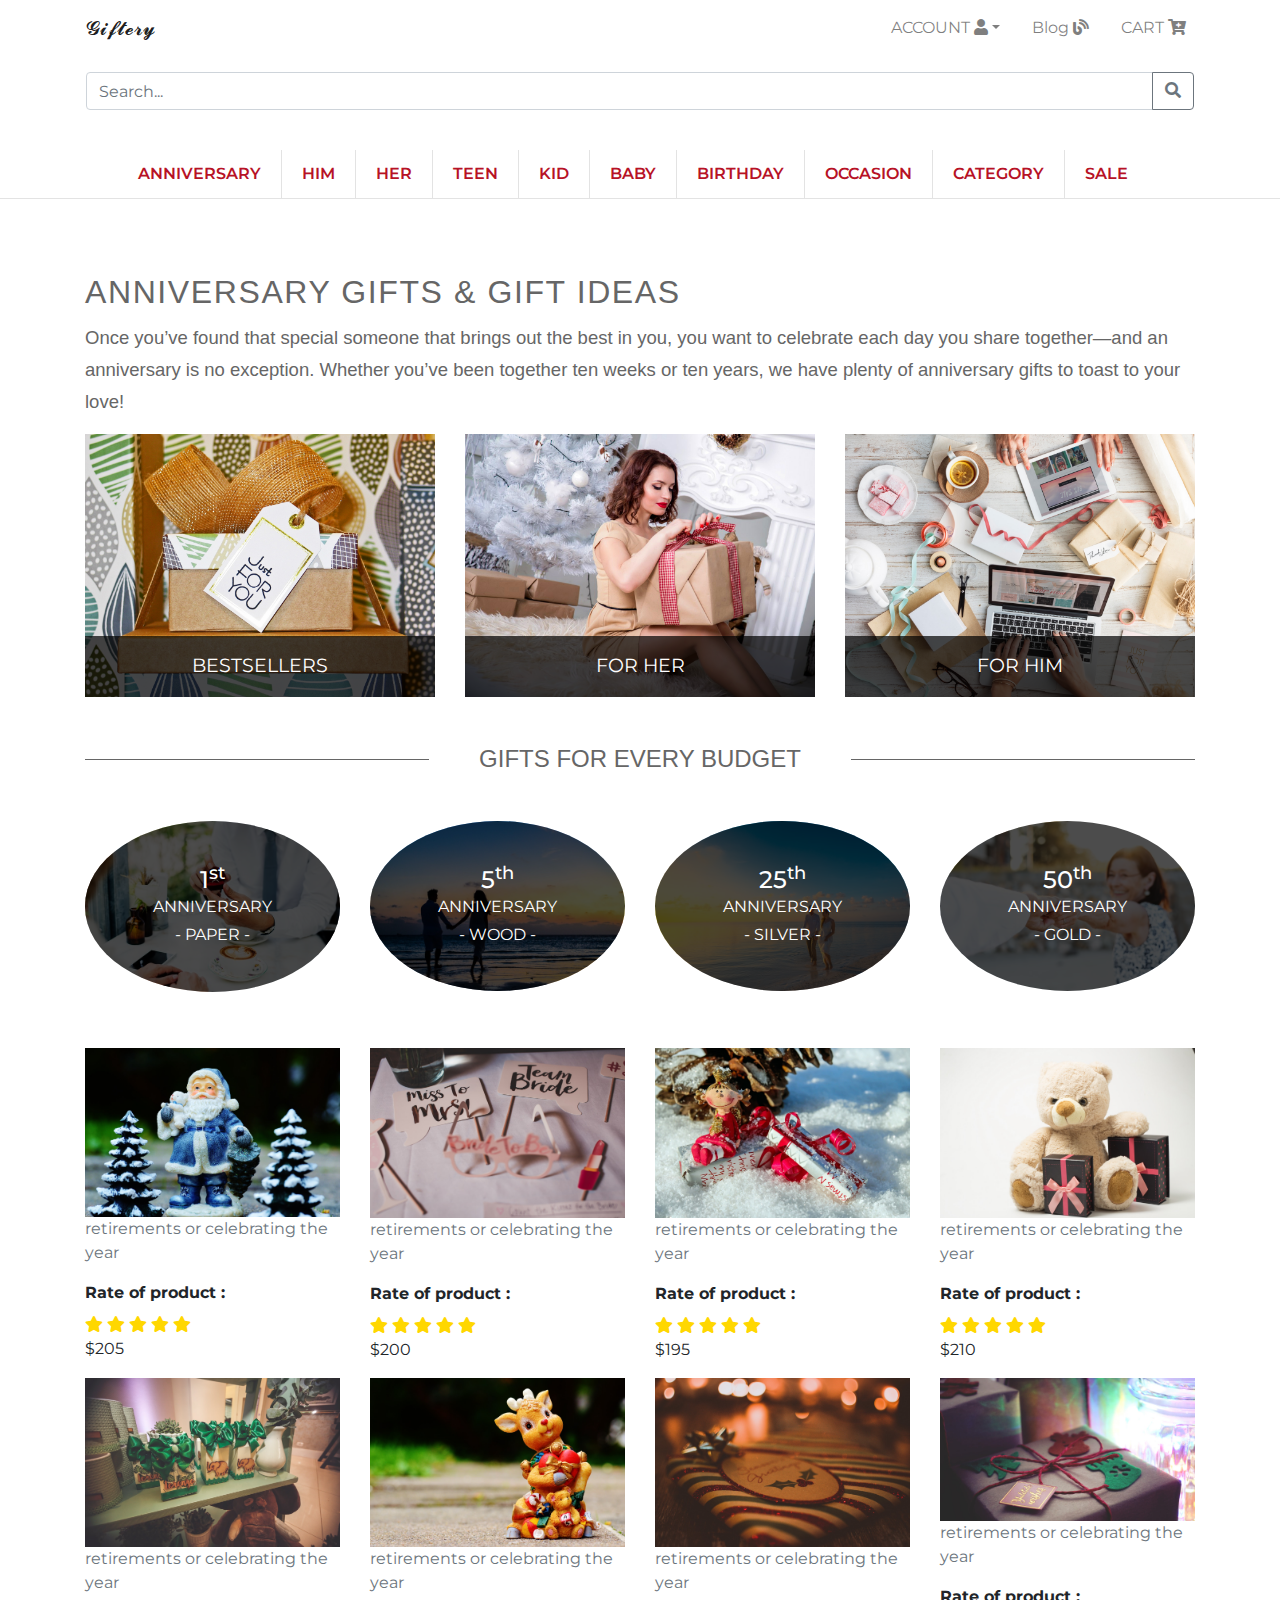
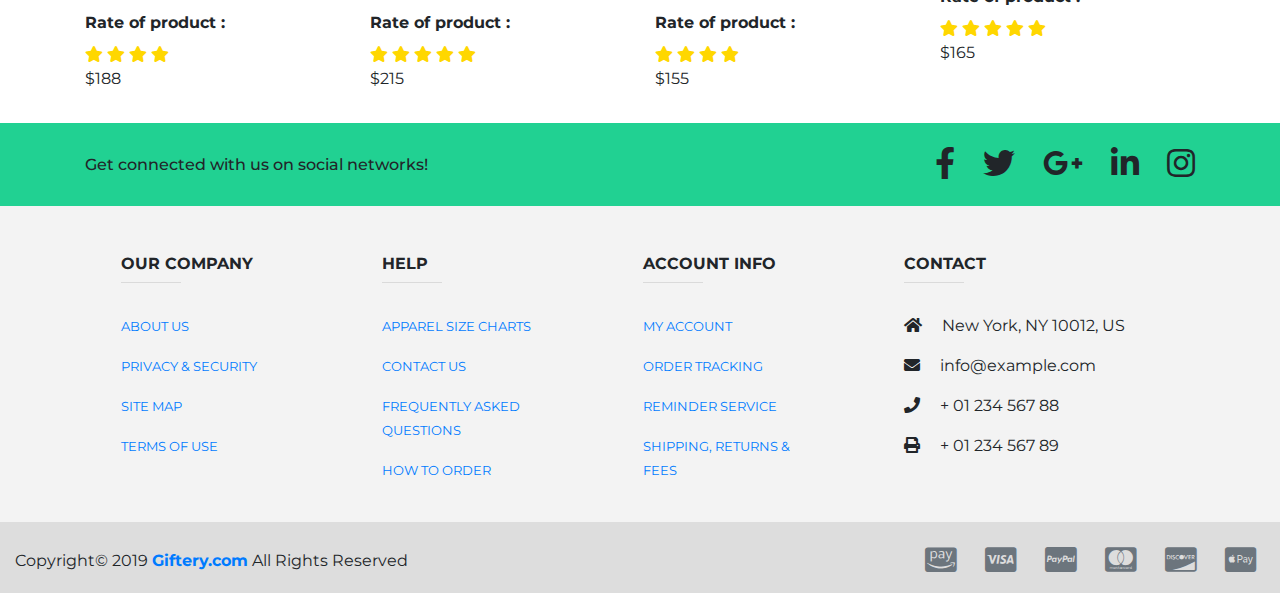
<file: elhamy_branch/index.html>
<!DOCTYPE html>
<html>

<head>
    <title>ANNIVERSARY GIFTS & GIFT IDEAS</title>
    <meta charset="utf-8">
    <link href="https://fonts.googleapis.com/css?family=Arvo&display=swap" rel="stylesheet">
    <link href="https://fonts.googleapis.com/css?family=Kaushan+Script|Montserrat&display=swap" rel="stylesheet">
    <link href="https://fonts.googleapis.com/css?family=Roboto+Slab&display=swap" rel="stylesheet">
    <link rel="stylesheet" href="css/bootstrap.min.css">
    <link rel="stylesheet" href="css/all.min.css">
    <link rel="stylesheet" href="css/style.css">


</head>

<body>


    <!-- Start navbar -->
    <nav class="navbar container navbar-expand-lg navbar-light mb-2">
        <a class="navbar-brand " href="#">𝓖𝓲𝓯𝓽𝓮𝓻𝔂</a>

        <button class="navbar-toggler" type="button" data-toggle="collapse" data-target="#navbarSupportedContent-4" aria-controls="navbarSupportedContent-4" aria-expanded="false" aria-label="Toggle navigation">
            <span class="navbar-toggler-icon"></span>
        </button>

        <div class="collapse navbar-collapse" id="navbarSupportedContent-4">
            <ul class="navbar-nav ml-auto">


                <li class="nav-item dropdown ml-3">
                    <a class="nav-link dropdown-toggle" id="navbarDropdownMenuLink-4" data-toggle="dropdown" aria-haspopup="true" aria-expanded="false">
                        ACCOUNT <i class="fas fa-user"></i></a>
                    <div class="dropdown-menu dropdown-menu-right dropdown-info" aria-labelledby="navbarDropdownMenuLink-4">
                        <a class="dropdown-item" href="#">Sign In</a>
                        <a class="dropdown-item" href="#">Create Account</a>
                        <a class="dropdown-item" href="#">Track Orders</a>
                        <a class="dropdown-item" href="#">Manage Account</a>
                    </div>
                </li>


                <li class="nav-item ml-3">
                    <a class="nav-link" href="#">
                        Blog <i class="fas fa-blog"></i></a>
                </li>

                <li class="nav-item ml-3">
                    <a class="nav-link" href="#">
                        CART <i class="fa-spin fas fa-cart-plus"></i></a>
                </li>

            </ul>
        </div>
    </nav>

    <!-- Search Box -->
    <section id="searchBox" class="navbar container navbar-dark default-color mb-3 ">
        <div class="input-group mb-3">
            <input type="search" class="form-control" placeholder="Search..." aria-label="Search" aria-describedby="button-addon2">
            <div class="input-group-append">
                <button class="btn btn-outline-secondary" type="button" id="button-addon2"><i class="fas fa-search"></i></button>
            </div>
        </div>

    </section>
    <!-- End navbar -->

    <!-- Start header -->
    <ul id="menue" class="categories  container-fluid justify-content-center nav nav-pills flex-column flex-sm-row ">
        <li class="nav-item">
            <a class="flex-sm-fill text-sm-center nav-link" href="#">ANNIVERSARY</a>
        </li>
        <li class="nav-item">
            <a class="flex-sm-fill text-sm-center nav-link" href="#">HIM</a>

        </li>
        <li class="nav-item">
            <a class="flex-sm-fill text-sm-center nav-link" href="#">HER</a>

        </li>
        <li class="nav-item">
            <a class="flex-sm-fill text-sm-center nav-link" href="#">TEEN</a>

        </li>
        <li class="nav-item">
            <a class="flex-sm-fill text-sm-center nav-link" href="#">KID</a>

        </li>
        <li class="nav-item">
            <a class="flex-sm-fill text-sm-center nav-link" href="#">BABY</a>

        </li>
        <li class="nav-item">
            <a class="flex-sm-fill text-sm-center nav-link" href="#">BIRTHDAY</a>

        </li>
        <li class="nav-item">
            <a class="flex-sm-fill text-sm-center nav-link" href="#">OCCASION</a>

        </li>
        <li class="nav-item">
            <a class="flex-sm-fill text-sm-center nav-link" href="#">CATEGORY</a>

        </li>
        <li class="nav-item" id="last-li">
            <a class="flex-sm-fill text-sm-center nav-link" href="#">SALE</a>

        </li>
    </ul>
    <!-- End Header -->

    <!-- START ANNIVERSARY GIFTS-->
    <section id="anniversary" class="py-4">
        <div class="container">
            <h3>ANNIVERSARY GIFTS & GIFT IDEAS</h3>
            <p>Once you’ve found that special someone that brings out the best in you, you want to celebrate each day you share together—and an anniversary is no exception. Whether you’ve been together ten weeks or ten years, we have plenty of anniversary gifts to toast to your love!</p>

            <div class="row">
                <div class="col-sm-4 mb-3">
                    <div class="anniversary-item">
                        <a href="#"><img src="images/birthday-bow-card-264771.jpg" class="img-fluid">
                            <div class="anniversary-title d-flex align-items-center justify-content-center py-3"><span>BESTSELLERS</span></div>
                        </a>
                    </div>
                </div>

                <div class="col-sm-4 mb-3">
                    <div class="anniversary-item">
                        <a href="#"><img src="images/box-brunette-christmas-present-2754746.jpg" class="img-fluid">
                            <div class="anniversary-title d-flex align-items-center justify-content-center py-3"><span>FOR HER</span></div>
                        </a>
                    </div>
                </div>

                <div class="col-sm-4 mb-3">
                    <div class="anniversary-item">
                        <a href="#"><img src="images/celebrate-celebration-communication-296878.jpg" class="img-fluid">
                            <div class="anniversary-title d-flex align-items-center justify-content-center py-3"><span>FOR HIM</span></div>
                        </a>
                    </div>
                </div>
            </div>

        </div>
    </section>
    <!-- END ANNIVERSARY GIFTS-->

    <!-- START GIFTS FOR EVERY BUDGET-->
    <section id="budget" class="pt-2 pb-5 text-center">
        <div class="container">
            <h4 class=" budget-header mb-5">GIFTS FOR EVERY BUDGET</h4>
            <div class="row">

                <div class="col-md-3 col-sm-6 mb-2">
                    <div class="anniversary-order ">
                        <a href="#">
                            <img src="images/anniversary-boyfriend-celebration-1266016.jpg" class="img-fluid rounded-circle">
                            <div class="anniversary-paper-overlay d-flex justify-content-center align-items-center">
                                <div>
                                    <h4 class="mb-0">1<sup>st</sup></h4>
                                    <p class="mb-1">ANNIVERSARY</p>
                                    <span>- PAPER -</span>
                                </div>
                            </div>
                        </a>
                    </div>
                </div>

                <div class="col-md-3 col-sm-6 mb-2">
                    <div class="anniversary-order">
                        <a href="#">
                            <img src="images/affair-anniversary-asad-1024960.jpg" class="img-fluid rounded-circle">
                            <div class="anniversary-paper-overlay d-flex justify-content-center align-items-center">
                                <div>
                                    <h4 class="mb-0">5<sup>th</sup></h4>
                                    <p class="mb-1">ANNIVERSARY</p>
                                    <span>- WOOD -</span>
                                </div>
                            </div>
                        </a>

                    </div>
                </div>

                <div class="col-md-3 col-sm-6 mb-2">
                    <div class="anniversary-order">
                        <a href="#">
                            <img src="images/affair-anniversary-beach-1024989.jpg" class="img-fluid rounded-circle">
                            <div class="anniversary-paper-overlay d-flex justify-content-center align-items-center">
                                <div>
                                    <h4 class="mb-0">25<sup>th</sup></h4>
                                    <p class="mb-1">ANNIVERSARY</p>
                                    <span>- SILVER -</span>
                                </div>
                            </div>
                        </a>
                    </div>
                </div>

                <div class="col-md-3 col-sm-6 mb-2">
                    <div class="anniversary-order">
                        <a href="#">
                            <img src="images/adult-anniversary-care-1449049.jpg" class="img-fluid rounded-circle">
                            <div class="anniversary-paper-overlay d-flex justify-content-center align-items-center">
                                <div>
                                    <h4 class="mb-0">50<sup>th</sup></h4>
                                    <p class="mb-1">ANNIVERSARY</p>
                                    <span>- GOLD -</span>
                                </div>
                            </div>
                        </a>
                    </div>
                </div>

            </div>
        </div>

    </section>
    <!-- END GIFTS FOR EVERY BUDGET-->


    <!-- START GIFTS PRODUCTS-->
    <section class="pb-3">
        <div class="container">
            <div class="row">
                <div class="col-sm-3 mb-3">
                    <div>
                        <img src="images/products/advent-celebrate-christmas-33347.jpg" class="img-fluid">
                        <p class="text-muted">retirements or celebrating the year</p>
                        <label class="font-weight-bold ">Rate of product :</label>
                        <br>
                        <i class="fa fa-star"></i>
                        <i class="fa fa-star"></i>
                        <i class="fa fa-star"></i>
                        <i class="fa fa-star"></i>
                        <i class="fa fa-star"></i>
                        <br>
                        <span class="productPrice">$205</span>
                    </div>

                </div>

                <div class="col-sm-3 mb-3">
                    <div>
                        <img src="images/products/alphabet-blur-bridal-shower-2449445.jpg" class="img-fluid">
                        <p class="text-muted">retirements or celebrating the year</p>
                        <label class="font-weight-bold ">Rate of product :</label>
                        <br>
                        <i class="fa fa-star"></i>
                        <i class="fa fa-star"></i>
                        <i class="fa fa-star"></i>
                        <i class="fa fa-star"></i>
                        <i class="fa fa-star"></i>
                        <br>
                        <span class="productPrice">$200</span>
                    </div>

                </div>

                <div class="col-sm-3 mb-3">
                    <div>
                        <img src="images/products/angel-celebration-christmas-264746.jpg" class="img-fluid">
                        <p class="text-muted">retirements or celebrating the year</p>
                        <label class="font-weight-bold ">Rate of product :</label>
                        <br>
                        <i class="fa fa-star"></i>
                        <i class="fa fa-star"></i>
                        <i class="fa fa-star"></i>
                        <i class="fa fa-star"></i>
                        <i class="fa fa-star"></i>
                        <br>
                        <span class="productPrice">$195</span>
                    </div>

                </div>

                <div class="col-sm-3 mb-3">
                    <div>
                        <img src="images/products/art-artistic-balance-264917.jpg" class="img-fluid">
                        <p class="text-muted">retirements or celebrating the year</p>
                        <label class="font-weight-bold ">Rate of product :</label>
                        <br>
                        <i class="fa fa-star"></i>
                        <i class="fa fa-star"></i>
                        <i class="fa fa-star"></i>
                        <i class="fa fa-star"></i>
                        <i class="fa fa-star"></i>
                        <br>
                        <span class="productPrice">$210</span>
                    </div>

                </div>

                <div class="col-sm-3 mb-3">
                    <div>
                        <img src="images/products/gifts-giveaways-shelf-2337855.jpg" class="img-fluid">
                        <p class="text-muted">retirements or celebrating the year</p>
                        <label class="font-weight-bold ">Rate of product :</label>
                        <br>
                        <i class="fa fa-star"></i>
                        <i class="fa fa-star"></i>
                        <i class="fa fa-star"></i>
                        <i class="fa fa-star"></i>
                        <br>
                        <span class="productPrice">$188</span>
                    </div>

                </div>

                <div class="col-sm-3 mb-3">
                    <div>
                        <img src="images/products/celebrate-christmas-christmas-decoration-33125.jpg" class="img-fluid">
                        <p class="text-muted">retirements or celebrating the year</p>
                        <label class="font-weight-bold ">Rate of product :</label>
                        <br>
                        <i class="fa fa-star"></i>
                        <i class="fa fa-star"></i>
                        <i class="fa fa-star"></i>
                        <i class="fa fa-star"></i>
                        <i class="fa fa-star"></i>
                        <br>
                        <span class="productPrice">$215</span>
                    </div>

                </div>

                <div class="col-sm-3 mb-3">
                    <div>
                        <img src="images/products/blurred-background-card-christmas-gift-1666513.jpg" class="img-fluid">
                        <p class="text-muted">retirements or celebrating the year</p>
                        <label class="font-weight-bold ">Rate of product :</label>
                        <br>
                        <i class="fa fa-star"></i>
                        <i class="fa fa-star"></i>
                        <i class="fa fa-star"></i>
                        <i class="fa fa-star"></i>
                        <br>
                        <span class="productPrice">$155</span>
                    </div>

                </div>

                <div class="col-sm-3 mb-3">
                    <div>
                        <img src="images/products/blur-bow-boxes-1661959.jpg" class="img-fluid">
                        <p class="text-muted">retirements or celebrating the year</p>
                        <label class="font-weight-bold ">Rate of product :</label>
                        <br>
                        <i class="fa fa-star"></i>
                        <i class="fa fa-star"></i>
                        <i class="fa fa-star"></i>
                        <i class="fa fa-star"></i>
                        <i class="fa fa-star"></i>
                        <br>
                        <span class="productPrice">$165</span>
                    </div>

                </div>


            </div>
        </div>
    </section>
    <!-- END GIFTS PRODUCTS-->


    <!-- Start Footer -->
    <footer class="page-footer font-small blue-grey lighten-5">
        <div style="background-color: #21d192;">

            <div class="container">
                <div class="row py-4 d-flex align-items-center">

                    <div class="col-md-6 col-lg-5 text-center text-md-left mb-4 mb-md-0">
                        <h6 class="mb-0">Get connected with us on social networks!</h6>
                    </div>



                    <div class="col-md-6 col-lg-7 text-center text-md-right icons">
                        <!-- Facebook -->
                        <a class="fb-ic link-icon">
                            <i class="fab fa-facebook-f white-text mr-4 fa-2x"> </i>
                        </a>
                        <!-- Twitter -->
                        <a class="tw-ic link-icon">
                            <i class="fab fa-twitter white-text mr-4 fa-2x"> </i>
                        </a>
                        <!-- Google +-->
                        <a class="gplus-ic link-icon">
                            <i class="fab fa-google-plus-g white-text mr-4 fa-2x"> </i>
                        </a>
                        <!--Linkedin -->
                        <a class="li-ic link-icon">
                            <i class="fab fa-linkedin-in white-text mr-4 fa-2x"> </i>
                        </a>
                        <!--Instagram-->
                        <a class="ins-ic link-icon">
                            <i class="fab fa-instagram white-text fa-2x"> </i>
                        </a>
                    </div>

                </div>
            </div>
        </div>



        <div class="container text-center text-md-left mt-5">
            <div class="row mt-3 dark-grey-text">

                <div class="col-md-2 col-lg-2 col-xl-2 mx-auto mb-4 links-size">

                    <!-- Links -->
                    <h6 class="text-uppercase font-weight-bold">OUR COMPANY</h6>
                    <hr class="teal accent-3 mb-4 mt-0 d-inline-block mx-auto" style="width: 60px;">
                    <p>
                        <a class="dark-grey-text" href="#!">ABOUT US</a>
                    </p>
                    <p>
                        <a class="dark-grey-text" href="#!">PRIVACY & SECURITY</a>
                    </p>
                    <p>
                        <a class="dark-grey-text" href="#!">SITE MAP</a>
                    </p>
                    <p>
                        <a class="dark-grey-text" href="#!">TERMS OF USE</a>
                    </p>

                </div>




                <div class="col-md-2 col-lg-2 col-xl-2 mx-auto mb-4 links-size">

                    <!-- Links -->
                    <h6 class="text-uppercase font-weight-bold">HELP</h6>
                    <hr class="teal accent-3 mb-4 mt-0 d-inline-block mx-auto" style="width: 60px;">
                    <p>
                        <a class="dark-grey-text" href="#!">APPAREL SIZE CHARTS</a>
                    </p>
                    <p>
                        <a class="dark-grey-text" href="#!">CONTACT US</a>
                    </p>
                    <p>
                        <a class="dark-grey-text" href="#!">FREQUENTLY ASKED QUESTIONS</a>
                    </p>
                    <p>
                        <a class="dark-grey-text" href="#!">HOW TO ORDER</a>
                    </p>

                </div>



                <div class="col-md-3 col-lg-2 col-xl-2 mx-auto mb-4 links-size">

                    <!-- Links -->
                    <h6 class="text-uppercase font-weight-bold">ACCOUNT INFO</h6>
                    <hr class="teal accent-3 mb-4 mt-0 d-inline-block mx-auto" style="width: 60px;">
                    <p>
                        <a class="dark-grey-text" href="#!">MY ACCOUNT</a>
                    </p>
                    <p>
                        <a class="dark-grey-text" href="#!">ORDER TRACKING</a>
                    </p>
                    <p>
                        <a class="dark-grey-text" href="#!">REMINDER SERVICE</a>
                    </p>
                    <p>
                        <a class="dark-grey-text" href="#!">SHIPPING, RETURNS & FEES</a>
                    </p>

                </div>



                <div class="col-md-4 col-lg-3 col-xl-3 mx-auto mb-md-0 mb-4 links-size">

                    <!-- Links -->
                    <h6 class="text-uppercase font-weight-bold">Contact</h6>
                    <hr class="teal accent-3 mb-4 mt-0 d-inline-block mx-auto" style="width: 60px;">
                    <p>
                        <i class="fas fa-home mr-3"></i> New York, NY 10012, US</p>
                    <p>
                        <i class="fas fa-envelope mr-3"></i> info@example.com</p>
                    <p>
                        <i class="fas fa-phone mr-3"></i> + 01 234 567 88</p>
                    <p>
                        <i class="fas fa-print mr-3"></i> + 01 234 567 89</p>

                </div>
            </div>
        </div>

        <!-- Start Copyright -->
        <div class="page-footer font-small mdb-color pt-4 co-wr">
            <div class="container-fluid text-center text-md-left">
                <div class="row d-flex align-items-center">


                    <div class="col-md-7 col-lg-8">

                        <!--Copyright-->
                        <p class="text-center text-md-left ">Copyright© 2019
                            <a href="https://Giftery.com">
                                <strong> Giftery.com</strong>
                            </a>All Rights Reserved
                        </p>

                    </div>



                    <div class="col-md-5 col-lg-4 ml-lg-0">

                        <!-- Social buttons -->
                        <div class="text-center text-md-right">
                            <ul class="list-unstyled list-inline">
                                <li class="list-inline-item">
                                    <a class="btn-floating btn-sm rgba-white-slight ">
                                        <i class="text-muted fa-2x fab fa-cc-amazon-pay"></i>
                                    </a>
                                </li>
                                <li class="list-inline-item">
                                    <a class="btn-floating btn-sm rgba-white-slight ">
                                        <i class="text-muted fa-2x fab fa-cc-visa"></i>
                                    </a>
                                </li>
                                <li class="list-inline-item">
                                    <a class="btn-floating btn-sm rgba-white-slight ">
                                        <i class="text-muted fa-2x fab fa-cc-paypal"></i>
                                    </a>
                                </li>
                                <li class="list-inline-item ">
                                    <a class="btn-floating btn-sm rgba-white-slight ">
                                        <i class="text-muted fa-2x fab fa-cc-mastercard"></i>
                                    </a>
                                </li>
                                <li class="list-inline-item ">
                                    <a class="btn-floating btn-sm rgba-white-slight ">
                                        <i class="text-muted fa-2x fab fa-cc-discover"></i>
                                    </a>
                                </li>
                                <li class="list-inline-item">
                                    <a class="btn-floating btn-sm rgba-white-slight ">
                                        <i class="text-muted fa-2x fab fa-cc-apple-pay"></i>
                                    </a>
                                </li>

                            </ul>
                        </div>

                    </div>

                </div>
            </div>
        </div>
        <!-- End Copyright -->



    </footer>
    <!-- End Footer -->









    <script src="js/jquery-3.4.1.min.js"></script>
    <script src="js/popper.min.js"></script>
    <script src="js/bootstrap.min.js"></script>
    <script src="js/Giftery.js"></script>
</body>

</html>
</file>
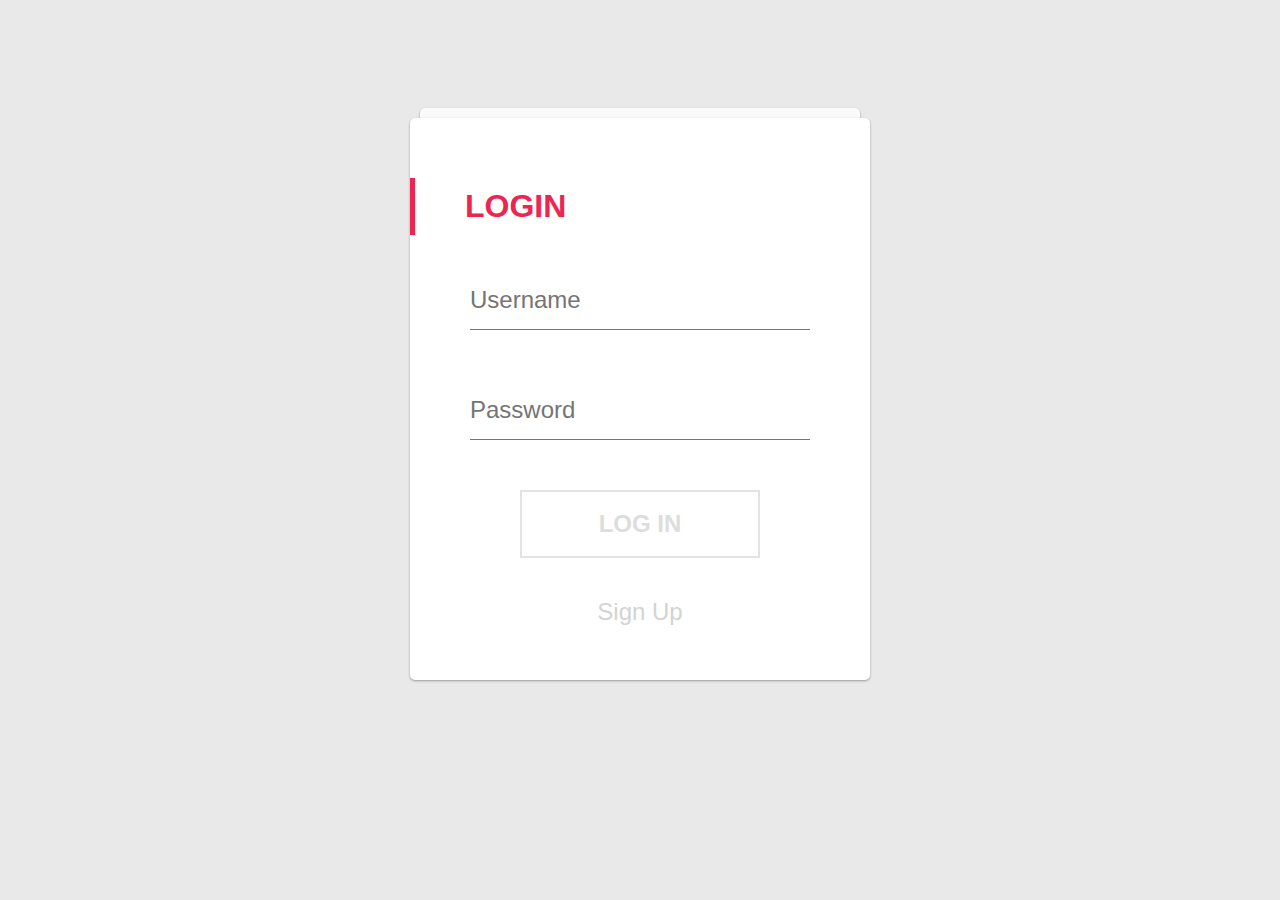
<file: signin.html>
<html>

<head>

   
    <link rel="stylesheet" href="css/signin.css">


</head>

<body>
    

<div class="pen-title">
  
</div>
    
<div class="container">
  <div class="card"></div>
  <div class="card">
    <h1 class="title">Login</h1>
    <form>
      <div class="input-container">
        <input type=text id="#{label}" required="required"/>
        <label >Username</label>
        <div class="bar"></div>
      </div>
      <div class="input-container">
        <input type=password id="#{label}" required="required"/>
        <label >Password</label>
        <div class="bar"></div>
      </div>
      <div class="button-container">
        <button><span>LOG IN</span></button>
      </div>
      <div class="footer"><a href="signup.html">Sign Up</a></div>
    </form>
  </div>
  
</div>



    
    
   
</body>

</html>
</file>
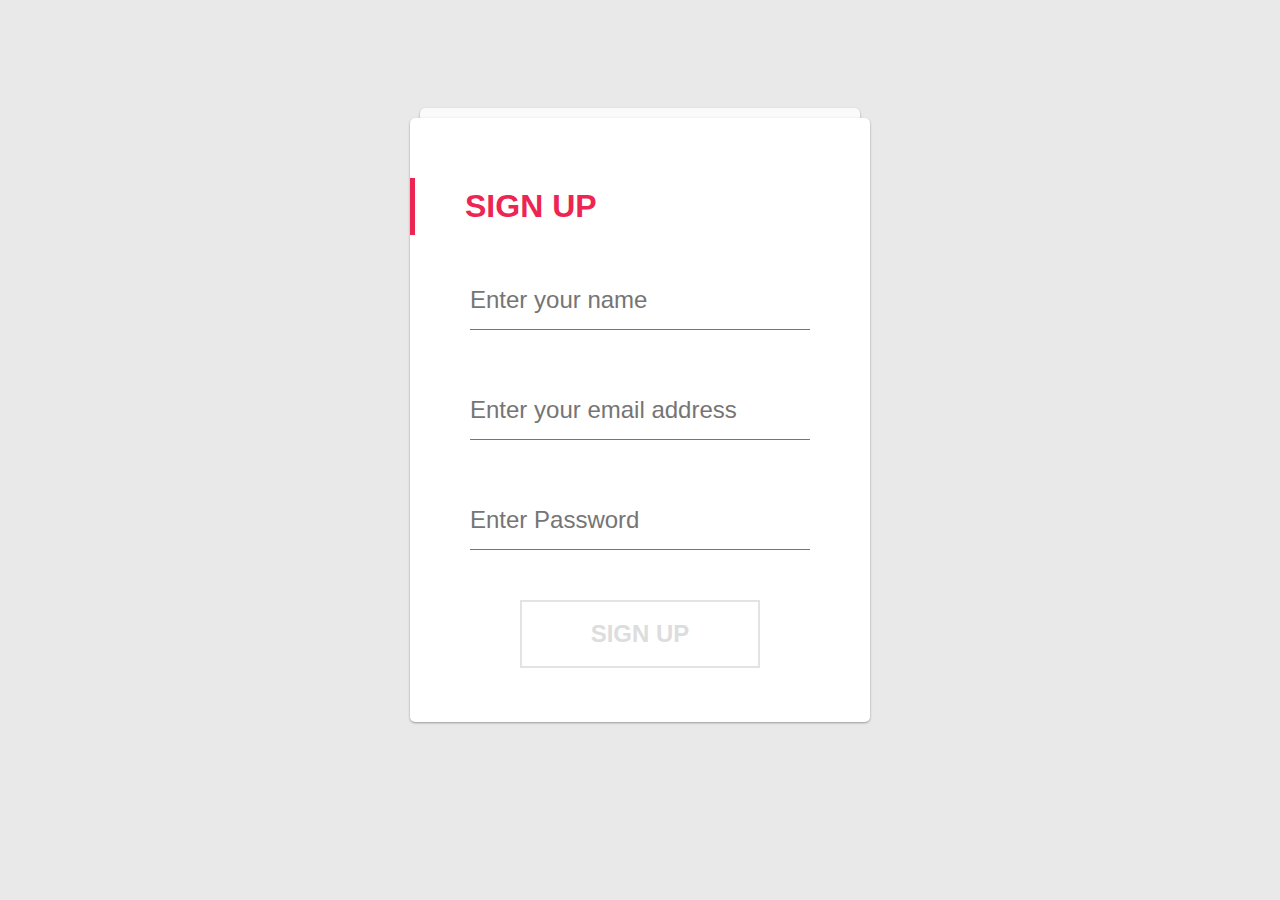
<file: signup.html>
<html>

<head>

   
    <link rel="stylesheet" href="css/signup.css">


</head>

<body>
    
<div class="pen-title">
  
</div>
    
<div class="container">
  <div class="card"></div>
  <div class="card">
    <h1 class="title">Sign Up </h1>
    <form>
      <div class="input-container">
        <input type=text id="#{label}" required="required"/>
        <label>Enter your name </label>
        <div class="bar"></div>
      </div>
      
      <div class="input-container">
        <input type=text id="#{label}" required="required"/>
        <label>Enter your email address </label>
        <div class="bar"></div>
      </div>
      
     
      <div class="input-container">
        <input type=password  id="#{label}" required="required"/>
        <label>Enter Password</label>
        <div class="bar"></div>
      </div>
      <div class="button-container">
        <button><span>SIGN UP</span></button>
      </div>
    </form>
  </div>
  
</div>


    
    
   
</body>

</html>
</file>
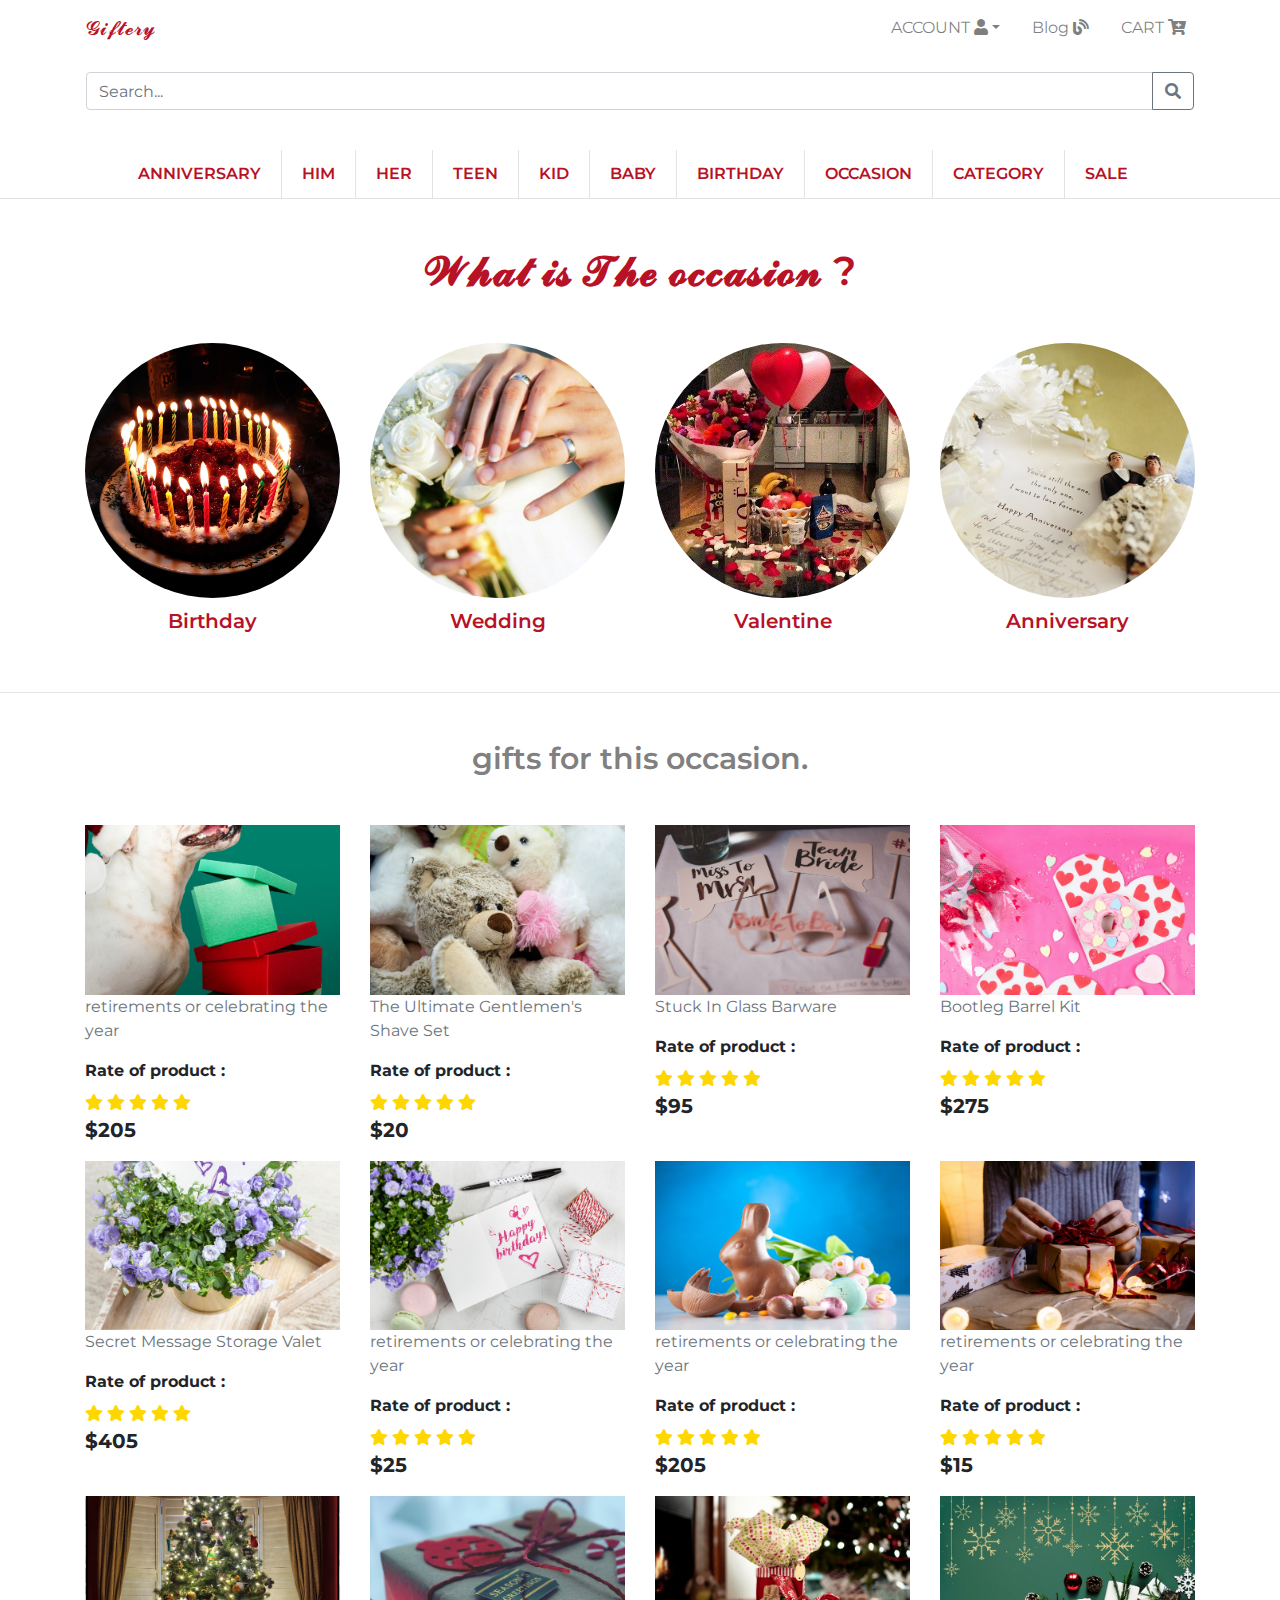
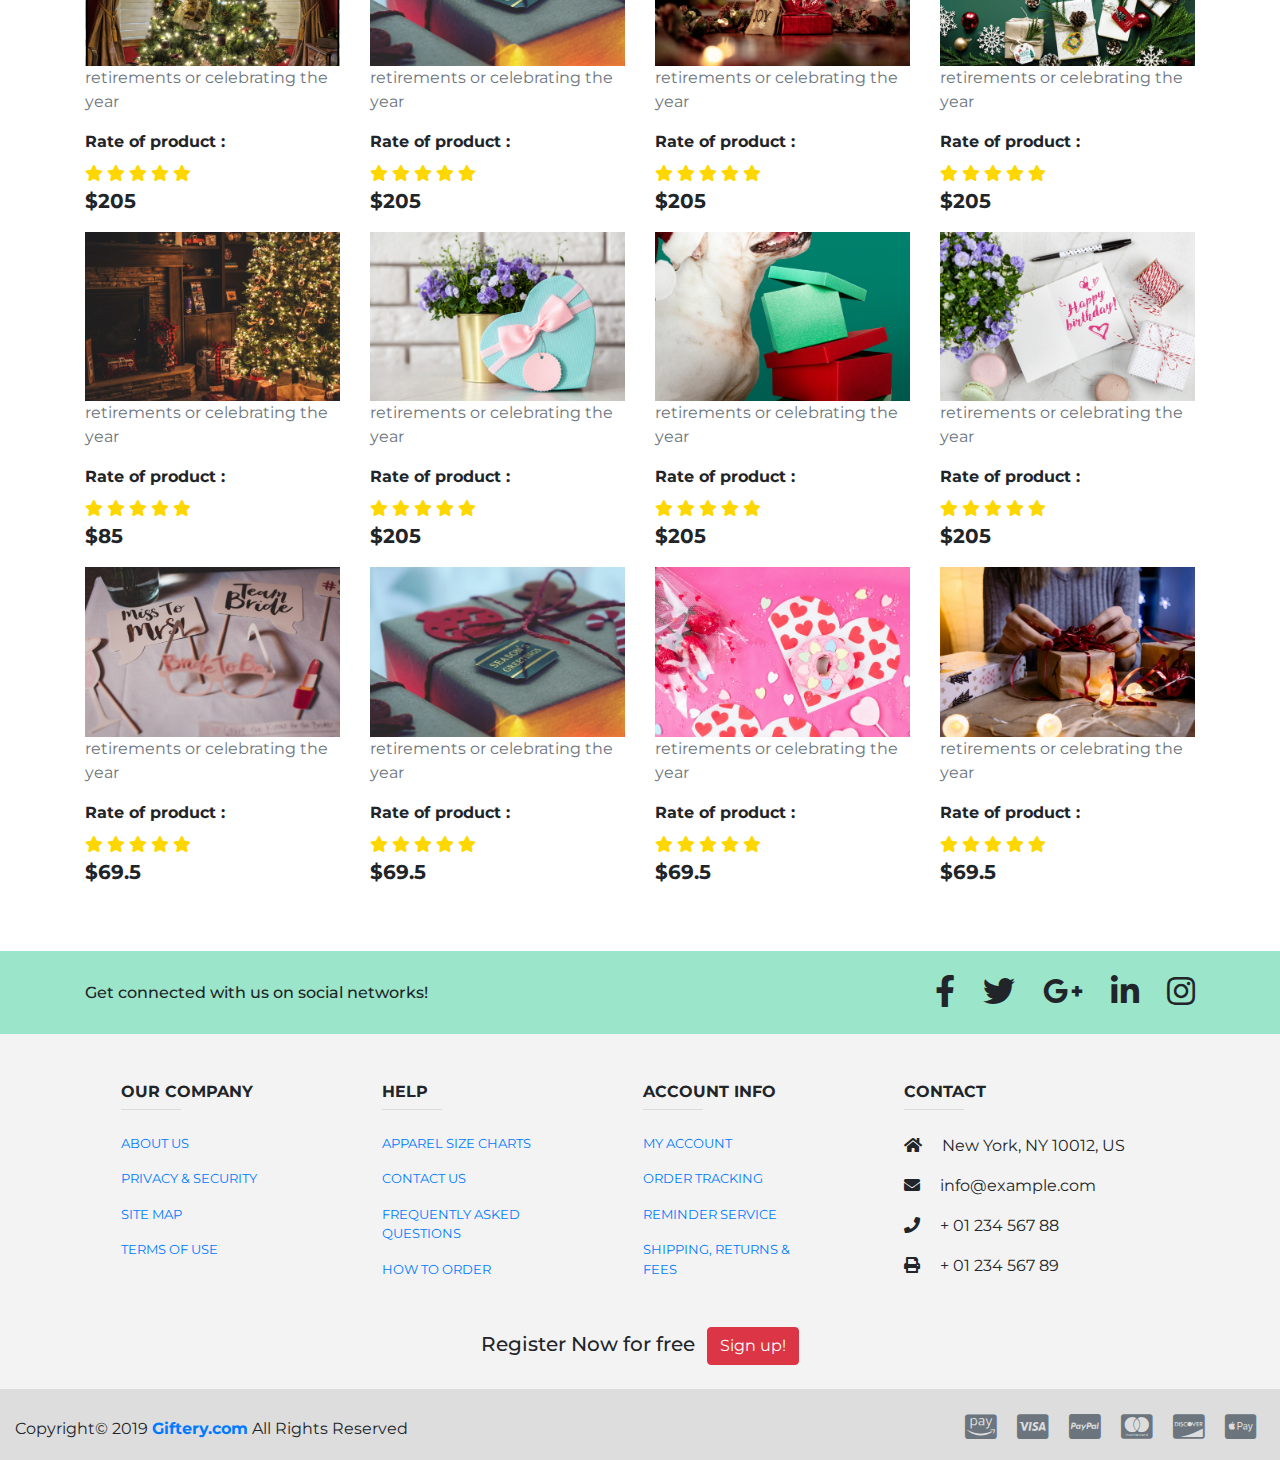
<file: Giftery/index2.html>
<html>
    <head>

        <title>Giftery\occasion</title>
        <link rel="stylesheet" href="css/bootstrap.min.css">
        <link rel="stylesheet" href="css/all.min.css">
        <link rel="stylesheet" href="css/index2.css">
        
        <link href="https://fonts.googleapis.com/css?family=Kaushan+Script|Montserrat&display=swap" rel="stylesheet">
        <link href="https://fonts.googleapis.com/css?family=Roboto+Slab&display=swap" rel="stylesheet">

    </head>
    
    <body>
        
        <!-- Start navbar -->
        
        <nav class="navbar container navbar-expand-lg navbar-light mb-2">
        <a class="navbar-brand " href="index.html">𝓖𝓲𝓯𝓽𝓮𝓻𝔂</a>
        
        <button class="navbar-toggler" type="button" data-toggle="collapse" data-target="#navbarSupportedContent-4"
          aria-controls="navbarSupportedContent-4" aria-expanded="false" aria-label="Toggle navigation">
          <span class="navbar-toggler-icon"></span>
        </button>
        
        <div class="collapse navbar-collapse" id="navbarSupportedContent-4">
          <ul class="navbar-nav ml-auto">
              

            <li class="nav-item dropdown ml-3">
                <a class="nav-link dropdown-toggle" id="navbarDropdownMenuLink-4" data-toggle="dropdown"
                aria-haspopup="true" aria-expanded="false">
                 ACCOUNT <i class="fas fa-user"></i></a>
              <div class="dropdown-menu dropdown-menu-right dropdown-info" aria-labelledby="navbarDropdownMenuLink-4">
                <a class="dropdown-item" href="#">Sign In</a>
                <a class="dropdown-item" href="#">Create Account</a>
                <a class="dropdown-item" href="#">Track Orders</a>
                <a class="dropdown-item" href="#">Manage Account</a>
              </div>
            </li>    


            <li class="nav-item ml-3">
              <a class="nav-link" href="#">
                Blog <i class="fas fa-blog"></i></a>
            </li>

            <li class="nav-item ml-3">
                <a class="nav-link" href="#">
                CART <i class="fa-spin fas fa-cart-plus"></i></a>
            </li>
      
          </ul> 
        </div>
        </nav>
    
        <!-- Search Box -->
        <section class="navbar container navbar-dark default-color mb-3 ">
            <div class="input-group mb-3">
                <input type="search" class="form-control" placeholder="Search..." aria-label="Search" aria-describedby="button-addon2">
                <div class="input-group-append">
                  <button class="btn btn-outline-secondary" type="button" id="button-addon2"><i class="fas fa-search"></i></button>
                </div>
            </div>

        </section>

        <!-- End navbar -->

        
        <!-- Start header -->
        
        <ul class="categories  container-fluid justify-content-center nav nav-pills flex-column flex-sm-row ">
                <li class="nav-item">
                  <a class="flex-sm-fill text-sm-center nav-link" href="index3.html">ANNIVERSARY</a>
                </li>
                <li class="nav-item">
                  <a class="flex-sm-fill text-sm-center nav-link" href="index3.html">HIM</a>

                </li>
                <li class="nav-item">
                  <a class="flex-sm-fill text-sm-center nav-link" href="index3.html">HER</a>

                 </li>
                <li class="nav-item">
                  <a class="flex-sm-fill text-sm-center nav-link" href="index3.html">TEEN</a>

                </li>
                <li class="nav-item">
                  <a class="flex-sm-fill text-sm-center nav-link" href="index3.html">KID</a>

                </li>
                <li class="nav-item">
                  <a class="flex-sm-fill text-sm-center nav-link" href="index3.html">BABY</a>

                </li>
                <li class="nav-item">
                  <a class="flex-sm-fill text-sm-center nav-link" href="index3.html">BIRTHDAY</a>

                </li>
                <li class="nav-item">
                  <a class="flex-sm-fill text-sm-center nav-link" href="index3.html">OCCASION</a>

                </li>
                <li class="nav-item">
                  <a class="flex-sm-fill text-sm-center nav-link" href="index3.html">CATEGORY</a>

                </li>
                <li class="nav-item" id="last-li">
                  <a class="flex-sm-fill text-sm-center nav-link" href="index3.html">SALE</a>

                </li>       
        </ul>
      
        <!-- End Header -->

        
      <!-- Start The occasion -->
    
        <section>

            <div class="container ">
                    <div class=" mt-5 mb-5 text-center ">
                        <h3 class="occasion-pra">𝓦𝓱𝓪𝓽 𝓲𝓼 𝓣𝓱𝓮 𝓸𝓬𝓬𝓪𝓼𝓲𝓸𝓷 ?
                        </h3>  
                    </div>

                <div class="occasion row">

                      <div class="col-md-3 col-sm-6">
                        <div id="Birthday">
                            <img class="img-fluid" src="image/IMG_78591.jpg" />
                            <p class="occasion-txt text-center pt-2 ">Birthday</p>
                        </div>
                      </div>

                        <div class="col-md-3 col-sm-6">
                          <div id="Wedding">
                              <img class="img-fluid" src="image/wedding.jpg" />
                              <p class="occasion-txt text-center pt-2 ">Wedding</p>
                          </div>
                        </div>

                        <div class="col-md-3 col-sm-6">
                            <div id="Valentine">
                                <img class="img-fluid" src="image/Ideas-de-cenas-romanticas-para-este-14-de-febrero-4.jpg" />
                                <p class="occasion-txt text-center pt-2 ">Valentine</p>
                            </div>
                        </div>

                        <div class="col-md-3 col-sm-6">
                          <div id="Anniversary">
                            <img class="img-fluid" src="image/Anniversary-wishes-600x600-1.jpg" />
                            <p class="occasion-txt text-center pt-2 ">Anniversary</p>
                          </div>
                        </div>
                    </div>
                </div>

        </section>
        
      <!-- End The occasion -->
         

      <br>
      <hr>

      
    <!-- Start product section -->

    <div class=" mt-5 mb-5 text-center ">
        <h3 class="occasion-gifts">gifts for this occasion.
        </h3>  
    </div>


    <section>
        <div class="container occasion-pro">
            <div class="row">

                <div class="col-lg-3 col-md-4 col-sm-6  mb-3 birthday-items">
                    <div> 
                        <a href="index4.html"><img src="products/adorable-animal-bow-1663409.jpg" class=" imgBord img-fluid"></a>
                        <p class="text-muted">retirements or celebrating the year</p>
                        <label class="font-weight-bold ">Rate of product :</label>
                        <br>
                        <i class="fa fa-star"></i>
                        <i class="fa fa-star"></i>
                        <i class="fa fa-star"></i>
                        <i class="fa fa-star"></i>
                        <i class="fa fa-star"></i>
                        <br>
                        <span class="productPrice">$205</span>
                    </div>
                </div>
                
                <div class="col-lg-3 col-md-4 col-sm-6  mb-3 birthday-items">
                    <div> 
                        <a href="index4.html"><img src="products/adorable-bears-child-357309.jpg" class="imgBord img-fluid"></a>
                        <p class="text-muted">The Ultimate Gentlemen's Shave Set</p>
                        <label class="font-weight-bold ">Rate of product :</label>
                        <br>
                        <i class="fa fa-star"></i>
                        <i class="fa fa-star"></i>
                        <i class="fa fa-star"></i>
                        <i class="fa fa-star"></i>
                        <i class="fa fa-star"></i>
                        <br>
                        <span class="productPrice">$20</span>
                    </div>
                </div>

                <div class="col-lg-3 col-md-4 col-sm-6  mb-3 Wedding-items">
                    <div> 
                        <a href="index4.html"><img src="products/alphabet-blur-bridal-shower-2449445.jpg" class="imgBord img-fluid"></a>
                        <p class="text-muted">Stuck In Glass Barware</p>
                        <label class="font-weight-bold ">Rate of product :</label>
                        <br>
                        <i class="fa fa-star"></i>
                        <i class="fa fa-star"></i>
                        <i class="fa fa-star"></i>
                        <i class="fa fa-star"></i>
                        <i class="fa fa-star"></i>
                        <br>
                        <span class="productPrice">$95</span>
                    </div>
                </div>

                <div class="col-lg-3 col-md-4 col-sm-6  mb-3 Anniversary-items">
                    <div> 
                        <a href="index4.html"><img src="products/anniversary-beautiful-birthday-2063004.jpg" class="imgBord img-fluid"></a>
                        <p class="text-muted">Bootleg Barrel Kit</p>
                        <label class="font-weight-bold ">Rate of product :</label>
                        <br>
                        <i class="fa fa-star"></i>
                        <i class="fa fa-star"></i>
                        <i class="fa fa-star"></i>
                        <i class="fa fa-star"></i>
                        <i class="fa fa-star"></i>
                        <br>
                        <span class="productPrice">$275</span>
                    </div>
                </div>

                <div class="col-lg-3 col-md-4 col-sm-6  mb-3 Valentine-items">
                    <div> 
                        <a href="index4.html"><img src="products/background-best-blossom-2072191.jpg" class="imgBord img-fluid"></a>
                        <p class="text-muted">Secret Message Storage Valet</p>
                        <label class="font-weight-bold ">Rate of product :</label>
                        <br>
                        <i class="fa fa-star"></i>
                        <i class="fa fa-star"></i>
                        <i class="fa fa-star"></i>
                        <i class="fa fa-star"></i>
                        <i class="fa fa-star"></i>
                        <br>
                        <span class="productPrice">$405</span>
                    </div>
                </div>

                <div class="col-lg-3 col-md-4 col-sm-6  mb-3 Anniversary-items">
                    <div> 
                        <a href="index4.html"><img src="products/background-birthday-blossom-2072181.jpg" class="imgBord img-fluid"></a>
                        <p class="text-muted">retirements or celebrating the year</p>
                        <label class="font-weight-bold ">Rate of product :</label>
                        <br>
                        <i class="fa fa-star"></i>
                        <i class="fa fa-star"></i>
                        <i class="fa fa-star"></i>
                        <i class="fa fa-star"></i>
                        <i class="fa fa-star"></i>
                        <br>
                        <span class="productPrice">$25</span>
                    </div>
                </div>

                <div class="col-lg-3 col-md-4 col-sm-6  mb-3 Wedding-items">
                    <div> 
                        <a href="index4.html"><img src="products/blue-background-bright-brown-2072158.jpg" class="imgBord img-fluid"></a>
                        <p class="text-muted">retirements or celebrating the year</p>
                        <label class="font-weight-bold ">Rate of product :</label>
                        <br>
                        <i class="fa fa-star"></i>
                        <i class="fa fa-star"></i>
                        <i class="fa fa-star"></i>
                        <i class="fa fa-star"></i>
                        <i class="fa fa-star"></i>
                        <br>
                        <span class="productPrice">$205</span>
                    </div>
                </div>

                <div class="col-lg-3 col-md-4 col-sm-6  mb-3 Wedding-items">
                    <div> 
                        <a href="index4.html"><img src="products/bow-celebration-christmas-1687045.jpg" class="imgBord img-fluid"></a>
                        <p class="text-muted">retirements or celebrating the year</p>
                        <label class="font-weight-bold ">Rate of product :</label>
                        <br>
                        <i class="fa fa-star"></i>
                        <i class="fa fa-star"></i>
                        <i class="fa fa-star"></i>
                        <i class="fa fa-star"></i>
                        <i class="fa fa-star"></i>
                        <br>
                        <span class="productPrice">$15</span>
                    </div>
                </div>

                <div class="col-lg-3 col-md-4 col-sm-6  mb-3 Valentine-items">
                    <div> 
                        <a href="index4.html"><img src="products/celebrate-celebration-christmas-264988.jpg" class="imgBord img-fluid"></a>
                        <p class="text-muted">retirements or celebrating the year</p>
                        <label class="font-weight-bold ">Rate of product :</label>
                        <br>
                        <i class="fa fa-star"></i>
                        <i class="fa fa-star"></i>
                        <i class="fa fa-star"></i>
                        <i class="fa fa-star"></i>
                        <i class="fa fa-star"></i>
                        <br>
                        <span class="productPrice">$205</span>
                    </div>
                </div>

                <div class="col-lg-3 col-md-4 col-sm-6  mb-3 Anniversary-items">
                    <div> 
                        <a href="index4.html"><img src="products/celebration-christmas-christmas-gift-1661951.jpg" class="imgBord img-fluid"></a>
                        <p class="text-muted">retirements or celebrating the year</p>
                        <label class="font-weight-bold ">Rate of product :</label>
                        <br>
                        <i class="fa fa-star"></i>
                        <i class="fa fa-star"></i>
                        <i class="fa fa-star"></i>
                        <i class="fa fa-star"></i>
                        <i class="fa fa-star"></i>
                        <br>
                        <span class="productPrice">$205</span>
                    </div>
                </div>

                <div class="col-lg-3 col-md-4 col-sm-6  mb-3 Wedding-items">
                    <div> 
                        <a href="index4.html"><img src="products/christmas-christmas-gifts-gifts-1701531.jpg" class="imgBord img-fluid"></a>
                        <p class="text-muted">retirements or celebrating the year</p>
                        <label class="font-weight-bold ">Rate of product :</label>
                        <br>
                        <i class="fa fa-star"></i>
                        <i class="fa fa-star"></i>
                        <i class="fa fa-star"></i>
                        <i class="fa fa-star"></i>
                        <i class="fa fa-star"></i>
                        <br>
                        <span class="productPrice">$205</span>
                    </div>
                </div>

                <div class="col-lg-3 col-md-4 col-sm-6  mb-3 Anniversary-items">
                    <div> 
                        <a href="index4.html"><img src="products/ball-baubles-card-1667587.jpg" class="imgBord img-fluid"></a>
                        <p class="text-muted">retirements or celebrating the year</p>
                        <label class="font-weight-bold ">Rate of product :</label>
                        <br>
                        <i class="fa fa-star"></i>
                        <i class="fa fa-star"></i>
                        <i class="fa fa-star"></i>
                        <i class="fa fa-star"></i>
                        <i class="fa fa-star"></i>
                        <br>
                        <span class="productPrice">$205</span>
                    </div>
                </div>

                <div class="col-lg-3 col-md-4 col-sm-6  mb-3 Anniversary-items">
                    <div> 
                        <a href="index4.html"><img src="products/celebration-christmas-christmas-decoration-1708601.jpg" class="imgBord img-fluid"></a>
                        <p class="text-muted">retirements or celebrating the year</p>
                        <label class="font-weight-bold ">Rate of product :</label>
                        <br>
                        <i class="fa fa-star"></i>
                        <i class="fa fa-star"></i>
                        <i class="fa fa-star"></i>
                        <i class="fa fa-star"></i>
                        <i class="fa fa-star"></i>
                        <br>
                        <span class="productPrice">$85</span>
                    </div>
                </div>

                <div class="col-lg-3 col-md-4 col-sm-6  mb-3 Valentine-items">
                    <div> 
                        <a href="index4.html"><img src="products/gift-gift-box-packaging-2072148.jpg" class="imgBord img-fluid"></a>
                        <p class="text-muted">retirements or celebrating the year</p>
                        <label class="font-weight-bold ">Rate of product :</label>
                        <br>
                        <i class="fa fa-star"></i>
                        <i class="fa fa-star"></i>
                        <i class="fa fa-star"></i>
                        <i class="fa fa-star"></i>
                        <i class="fa fa-star"></i>
                        <br>
                        <span class="productPrice">$205</span>
                    </div>
                </div>

                <div class="col-lg-3 col-md-4 col-sm-6  mb-3 Wedding-items">
                    <div> 
                        <a href="index4.html"><img src="products/adorable-animal-bow-1663409.jpg" class="imgBord img-fluid"></a>
                        <p class="text-muted">retirements or celebrating the year</p>
                        <label class="font-weight-bold ">Rate of product :</label>
                        <br>
                        <i class="fa fa-star"></i>
                        <i class="fa fa-star"></i>
                        <i class="fa fa-star"></i>
                        <i class="fa fa-star"></i>
                        <i class="fa fa-star"></i>
                        <br>
                        <span class="productPrice">$205</span>
                    </div>
                </div>

                <div class="col-lg-3 col-md-4 col-sm-6  mb-3 birthday-items">
                    <div> 
                        <a href="index4.html"><img src="products/background-birthday-blossom-2072181.jpg" class="imgBord img-fluid"></a>
                        <p class="text-muted">retirements or celebrating the year</p>
                        <label class="font-weight-bold ">Rate of product :</label>
                        <br>
                        <i class="fa fa-star"></i>
                        <i class="fa fa-star"></i>
                        <i class="fa fa-star"></i>
                        <i class="fa fa-star"></i>
                        <i class="fa fa-star"></i>
                        <br>
                        <span class="productPrice">$205</span>
                    </div>
                </div>

                <div class="col-lg-3 col-md-4 col-sm-6  mb-3 birthday-items">
                    <div> 
                        <a href="index4.html"><img src="products/alphabet-blur-bridal-shower-2449445.jpg" class="imgBord img-fluid"></a>
                        <p class="text-muted">retirements or celebrating the year</p>
                        <label class="font-weight-bold ">Rate of product :</label>
                        <br>
                        <i class="fa fa-star"></i>
                        <i class="fa fa-star"></i>
                        <i class="fa fa-star"></i>
                        <i class="fa fa-star"></i>
                        <i class="fa fa-star"></i>
                        <br>
                        <span class="productPrice">$69.5</span>
                    </div>
                </div>

                <div class="col-lg-3 col-md-4 col-sm-6  mb-3 Valentine-items">
                    <div> 
                        <a href="index4.html"><img src="products/celebration-christmas-christmas-gift-1661951.jpg" class="imgBord img-fluid"></a>
                        <p class="text-muted">retirements or celebrating the year</p>
                        <label class="font-weight-bold ">Rate of product :</label>
                        <br>
                        <i class="fa fa-star"></i>
                        <i class="fa fa-star"></i>
                        <i class="fa fa-star"></i>
                        <i class="fa fa-star"></i>
                        <i class="fa fa-star"></i>
                        <br>
                        <span class="productPrice">$69.5</span>
                    </div>
                </div>

                <div class="col-lg-3 col-md-4 col-sm-6  mb-3 Anniversary-items">
                    <div> 
                        <a href="index4.html"><img src="products/anniversary-beautiful-birthday-2063004.jpg" class="imgBord img-fluid"></a>
                        <p class="text-muted">retirements or celebrating the year</p>
                        <label class="font-weight-bold ">Rate of product :</label>
                        <br>
                        <i class="fa fa-star"></i>
                        <i class="fa fa-star"></i>
                        <i class="fa fa-star"></i>
                        <i class="fa fa-star"></i>
                        <i class="fa fa-star"></i>
                        <br>
                        <span class="productPrice">$69.5</span>
                    </div>
                </div>

                <div class="col-lg-3 col-md-4 col-sm-6  mb-3 Wedding-items">
                    <div> 
                        <a href="index4.html"><img src="products/bow-celebration-christmas-1687045.jpg" class="imgBord img-fluid"></a>
                        <p class="text-muted">retirements or celebrating the year</p>
                        <label class="font-weight-bold ">Rate of product :</label>
                        <br>
                        <i class="fa fa-star"></i>
                        <i class="fa fa-star"></i>
                        <i class="fa fa-star"></i>
                        <i class="fa fa-star"></i>
                        <i class="fa fa-star"></i>
                        <br>
                        <span class="productPrice">$69.5</span>
                    </div>
                </div>

                

              </div>
    
          </div>
    </section>
    
    
    
    <!-- End product section -->


        
    
                  
        <!-- Start Footer -->
        
                
        <footer class="page-footer font-small blue-grey lighten-5 mt-5">

        <div style="background-color: #21d1926b;">

        <div class="container">
            <div class="row py-4 d-flex align-items-center">

                <div class="col-md-6 col-lg-5 text-center text-md-left mb-4 mb-md-0">
                    <h6 class="mb-0">Get connected with us on social networks!</h6>
                </div>
          
  
          
                <div class="col-md-6 col-lg-7 text-center text-md-right icons">
                    <!-- Facebook -->
                    <a class="fb-ic link-icon">
                    <i class="fab fa-facebook-f white-text mr-4 fa-2x"> </i>
                    </a>
                    <!-- Twitter -->
                    <a class="tw-ic link-icon">
                    <i class="fab fa-twitter white-text mr-4 fa-2x"> </i>
                    </a>
                    <!-- Google +-->
                    <a class="gplus-ic link-icon">
                    <i class="fab fa-google-plus-g white-text mr-4 fa-2x"> </i>
                    </a>
                    <!--Linkedin -->
                    <a class="li-ic link-icon">
                    <i class="fab fa-linkedin-in white-text mr-4 fa-2x"> </i>
                    </a>
                    <!--Instagram-->
                    <a class="ins-ic link-icon">
                    <i class="fab fa-instagram white-text fa-2x"> </i>
                    </a>
                </div>
  
            </div>
        </div>
        </div>
  

    
        <div class="container text-center text-md-left mt-5">
            <div class="row mt-3 dark-grey-text">

                <div class="col-md-2 col-lg-2 col-xl-2 mx-auto mb-4 links-size">
  
                    <!-- Links -->
                    <h6 class="text-uppercase font-weight-bold">OUR COMPANY</h6>
                    <hr class="teal accent-3 mb-4 mt-0 d-inline-block mx-auto" style="width: 60px;">
                    <p>
                        <a class="dark-grey-text" href="#!">ABOUT US</a>
                    </p>
                    <p>
                        <a class="dark-grey-text" href="#!">PRIVACY & SECURITY</a>
                    </p>
                    <p>
                        <a class="dark-grey-text" href="#!">SITE MAP</a>
                    </p>
                    <p>
                        <a class="dark-grey-text" href="#!">TERMS OF USE</a>
                    </p>
          
                </div>
        
   
  
       
                <div class="col-md-2 col-lg-2 col-xl-2 mx-auto mb-4 links-size">
  
                    <!-- Links -->
                    <h6 class="text-uppercase font-weight-bold">HELP</h6>
                    <hr class="teal accent-3 mb-4 mt-0 d-inline-block mx-auto" style="width: 60px;">
                    <p>
                        <a class="dark-grey-text" href="#!">APPAREL SIZE CHARTS</a>
                    </p>
                    <p>
                        <a class="dark-grey-text" href="#!">CONTACT US</a>
                    </p>
                    <p>
                        <a class="dark-grey-text" href="#!">FREQUENTLY ASKED QUESTIONS</a>
                    </p>
                    <p>
                        <a class="dark-grey-text" href="#!">HOW TO ORDER</a>
                    </p>
  
                </div>
     
  
     
                <div class="col-md-3 col-lg-2 col-xl-2 mx-auto mb-4 links-size">
  
                    <!-- Links -->
                    <h6 class="text-uppercase font-weight-bold">ACCOUNT INFO</h6>
                    <hr class="teal accent-3 mb-4 mt-0 d-inline-block mx-auto" style="width: 60px;">
                    <p>
                        <a class="dark-grey-text" href="#!">MY ACCOUNT</a>
                    </p>
                    <p>
                        <a class="dark-grey-text" href="#!">ORDER TRACKING</a>
                    </p>
                    <p>
                        <a class="dark-grey-text" href="#!">REMINDER SERVICE</a>
                    </p>
                    <p>
                        <a class="dark-grey-text" href="#!">SHIPPING, RETURNS & FEES</a>
                    </p>
  
                </div>
        
  
        
                <div class="col-md-4 col-lg-3 col-xl-3 mx-auto mb-md-0 mb-4 links-size">
  
                    <!-- Links -->
                    <h6 class="text-uppercase font-weight-bold">Contact</h6>
                    <hr class="teal accent-3 mb-4 mt-0 d-inline-block mx-auto" style="width: 60px;">
                    <p>
                        <i class="fas fa-home mr-3"></i> New York, NY 10012, US</p>
                    <p>
                        <i class="fas fa-envelope mr-3"></i> info@example.com</p>
                    <p>
                        <i class="fas fa-phone mr-3"></i> + 01 234 567 88</p>
                    <p>
                        <i class="fas fa-print mr-3"></i> + 01 234 567 89</p>
            
                </div>
            </div>
        </div>

   
        <!-- Call to action -->
        
        <ul class="list-unstyled list-inline text-center py-2">
        <li class="list-inline-item">
          <h5 class="mb-1">Register Now for free</h5>
        </li>
        <li class="list-inline-item">
          <a href="#!" class="btn btn-danger btn-rounded">Sign up!</a>
        </li>
        </ul>
        
        <!-- Call to action -->

  


        <!-- Start Copyright -->

<div class="page-footer font-small mdb-color pt-4 co-wr">
  <div class="container-fluid text-center text-md-left">
    <div class="row d-flex align-items-center">
    
         
          <div class="col-md-7 col-lg-8">

            <!--Copyright-->
            <p class="text-center text-md-left ">Copyright© 2019
              <a href="https://Giftery.com">
                <strong> Giftery.com</strong>
              </a>All Rights Reserved
            </p>

          </div>
          
    
          
          <div class="col-md-5 col-lg-4 ml-lg-0">
    
            <!-- Social buttons -->
            <div class="text-center text-md-right">
              <ul class="list-unstyled list-inline">
                  <li class="list-inline-item p-0 m-0">
                      <a class="btn-floating btn-sm rgba-white-slight ">
                          <i class="text-muted fa-2x fab fa-cc-amazon-pay"></i>
                      </a>
                  </li>
                  <li class="list-inline-item p-0 m-0">
                      <a class="btn-floating btn-sm rgba-white-slight ">
                          <i class="text-muted fa-2x fab fa-cc-visa"></i>
                      </a>
                  </li>
                  <li class="list-inline-item p-0 m-0">
                      <a class="btn-floating btn-sm rgba-white-slight ">
                          <i class="text-muted fa-2x fab fa-cc-paypal"></i>
                      </a>
                  </li>
                  <li class="list-inline-item p-0 m-0">
                      <a class="btn-floating btn-sm rgba-white-slight ">
                          <i class="text-muted fa-2x fab fa-cc-mastercard"></i>
                      </a>
                  </li>
                  <li class="list-inline-item p-0 m-0 ">
                      <a class="btn-floating btn-sm rgba-white-slight ">
                          <i class="text-muted fa-2x fab fa-cc-discover"></i>
                      </a>
                  </li>
                <li class="list-inline-item p-0 m-0">
                  <a class="btn-floating btn-sm rgba-white-slight ">
                    <i class="text-muted fa-2x fab fa-cc-apple-pay"></i>
                  </a>
                </li>
  
              </ul>
            </div>
    
          </div>
  
        </div>
      </div>    
</div>

      

 <!-- End Copyright -->



        </footer>
        <!-- End Footer -->

        


        
        
        <script src="js/jquery-3.4.1.min.js"></script>
        <script src="js/popper.min.js"></script>
        <script src="js/bootstrap.min.js"></script> 
        <script src="js/index2.js"></script>

    </body>
</html>
</file>
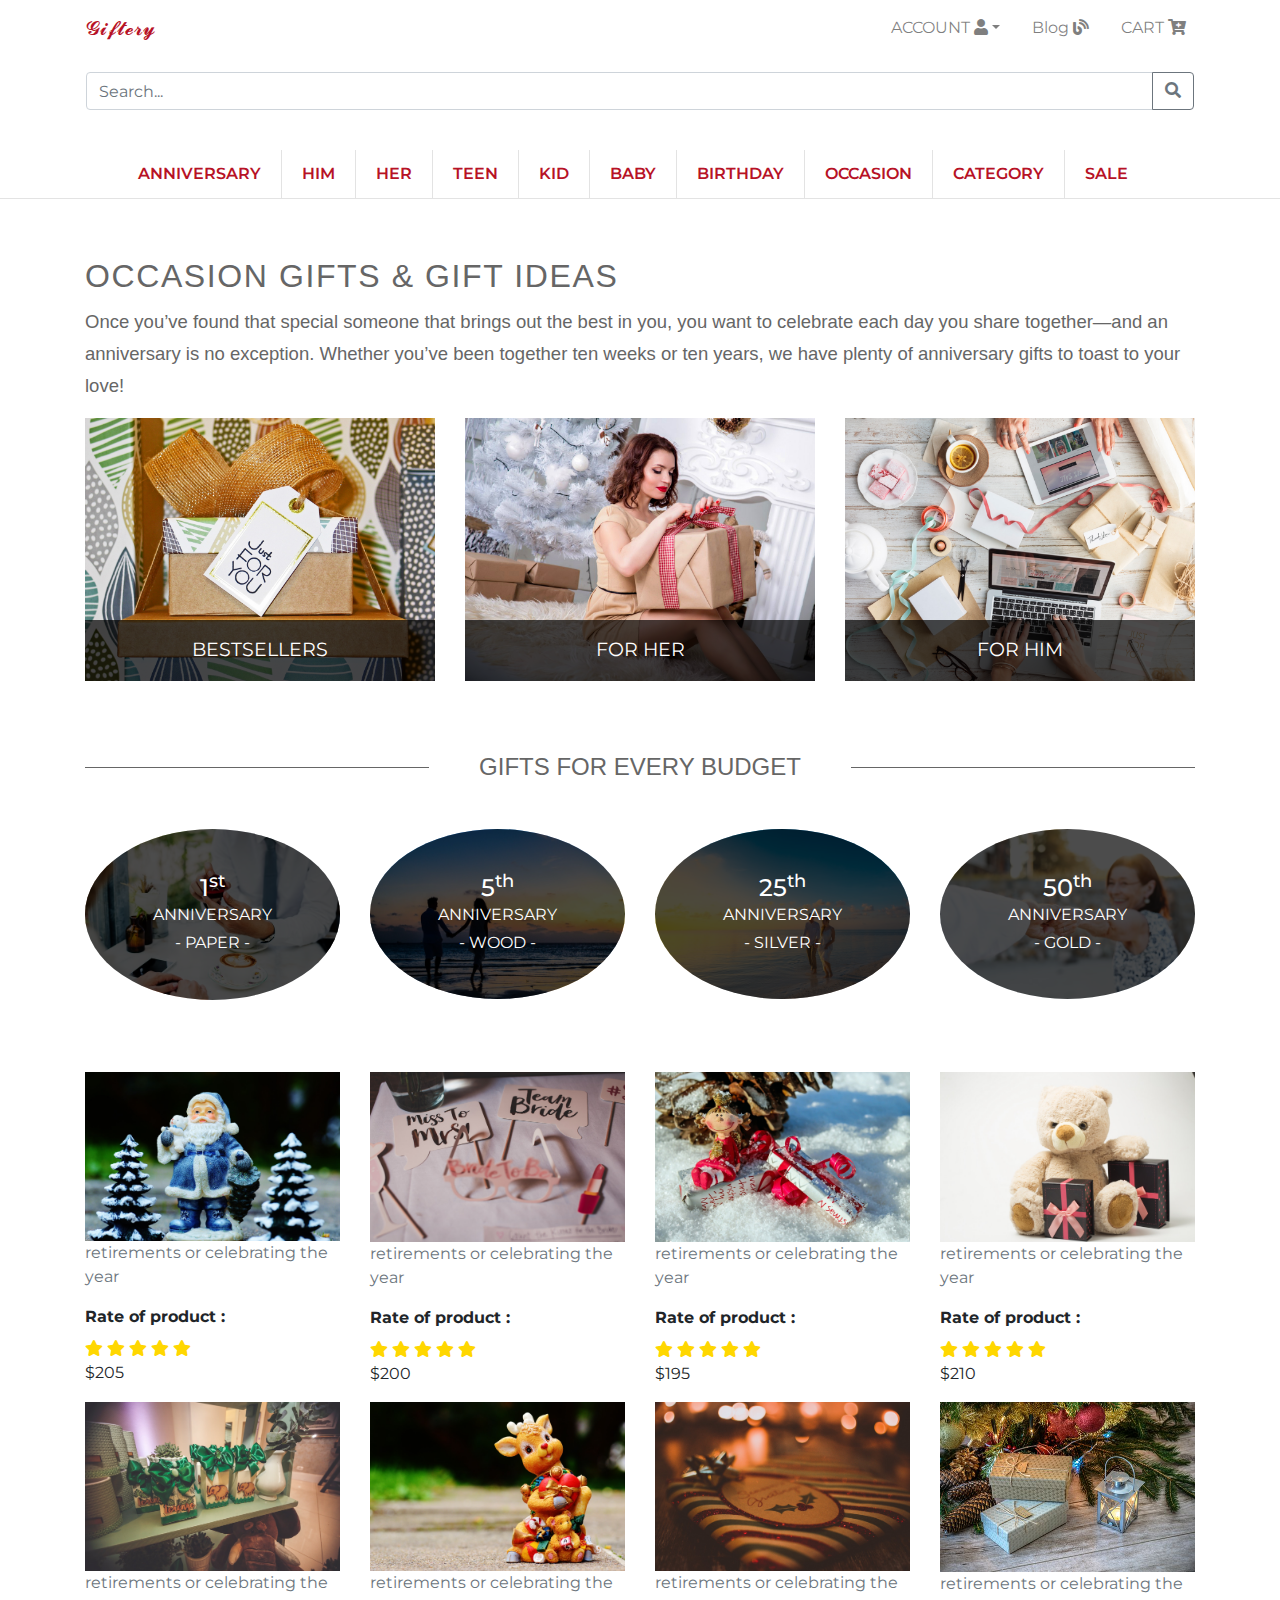
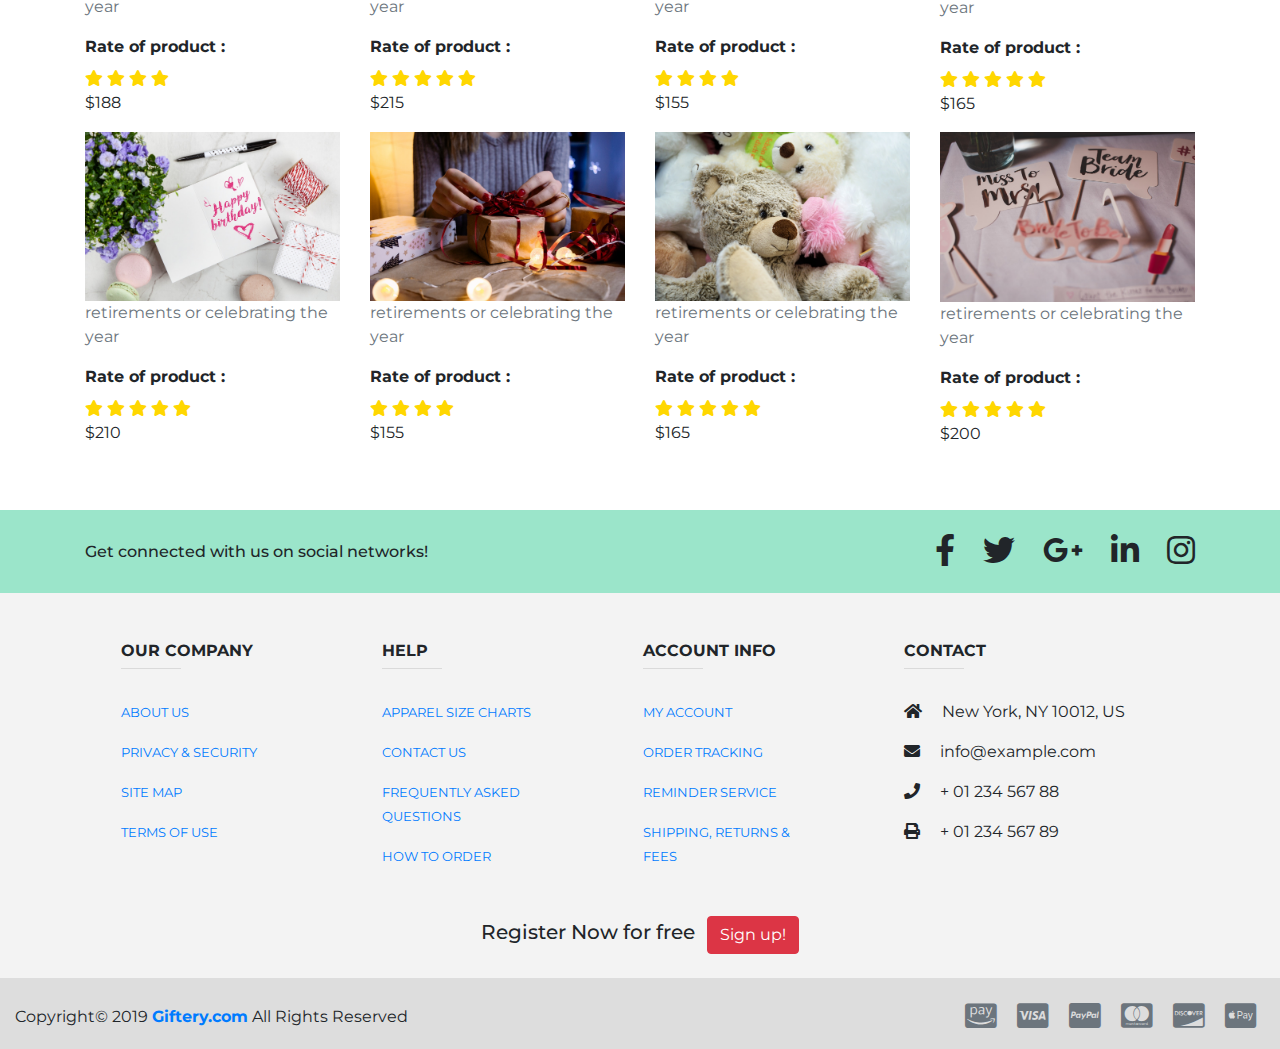
<file: Giftery/index3.html>
<!DOCTYPE html>
<html>

<head>
    <title>OCCASION GIFTS & GIFT IDEAS</title>
    <meta charset="utf-8">
    <link href="https://fonts.googleapis.com/css?family=Arvo&display=swap" rel="stylesheet">
    <link href="https://fonts.googleapis.com/css?family=Kaushan+Script|Montserrat&display=swap" rel="stylesheet">
    <link href="https://fonts.googleapis.com/css?family=Roboto+Slab&display=swap" rel="stylesheet">
    <link rel="stylesheet" href="css/bootstrap.min.css">
    <link rel="stylesheet" href="css/all.min.css">
    <link rel="stylesheet" href="css/index3.css">


</head>

<body>


    <!-- Start navbar -->

    <nav class="navbar container navbar-expand-lg navbar-light mb-2">
        <a class="navbar-brand " href="index.html">𝓖𝓲𝓯𝓽𝓮𝓻𝔂</a>

        <button class="navbar-toggler" type="button" data-toggle="collapse" data-target="#navbarSupportedContent-4" aria-controls="navbarSupportedContent-4" aria-expanded="false" aria-label="Toggle navigation">
            <span class="navbar-toggler-icon"></span>
        </button>

        <div class="collapse navbar-collapse" id="navbarSupportedContent-4">
            <ul class="navbar-nav ml-auto">


                <li class="nav-item dropdown ml-3">
                    <a class="nav-link dropdown-toggle" id="navbarDropdownMenuLink-4" data-toggle="dropdown" aria-haspopup="true" aria-expanded="false">
                        ACCOUNT <i class="fas fa-user"></i></a>
                    <div class="dropdown-menu dropdown-menu-right dropdown-info" aria-labelledby="navbarDropdownMenuLink-4">
                        <a class="dropdown-item" href="#">Sign In</a>
                        <a class="dropdown-item" href="#">Create Account</a>
                        <a class="dropdown-item" href="#">Track Orders</a>
                        <a class="dropdown-item" href="#">Manage Account</a>
                    </div>
                </li>


                <li class="nav-item ml-3">
                    <a class="nav-link" href="#">
                        Blog <i class="fas fa-blog"></i></a>
                </li>

                <li class="nav-item ml-3">
                    <a class="nav-link" href="#">
                        CART <i class="fa-spin fas fa-cart-plus"></i></a>
                </li>

            </ul>
        </div>
    </nav>

    <!-- Search Box -->

    <section id="searchBox" class="navbar container navbar-dark default-color mb-3 ">
        <div class="input-group mb-3">
            <input type="search" class="form-control" placeholder="Search..." aria-label="Search" aria-describedby="button-addon2">
            <div class="input-group-append">
                <button class="btn btn-outline-secondary" type="button" id="button-addon2"><i class="fas fa-search"></i></button>
            </div>
        </div>

    </section>

    <!-- End navbar -->




    <!-- Start header -->

    <ul id="menue" class="categories  container-fluid justify-content-center nav nav-pills flex-column flex-sm-row ">
        <li class="nav-item">
            <a class="flex-sm-fill text-sm-center nav-link" href="index3.html">ANNIVERSARY</a>
        </li>
        <li class="nav-item">
            <a class="flex-sm-fill text-sm-center nav-link" href="index3.html">HIM</a>

        </li>
        <li class="nav-item">
            <a class="flex-sm-fill text-sm-center nav-link" href="index3.html">HER</a>

        </li>
        <li class="nav-item">
            <a class="flex-sm-fill text-sm-center nav-link" href="index3.html">TEEN</a>

        </li>
        <li class="nav-item">
            <a class="flex-sm-fill text-sm-center nav-link" href="index3.html">KID</a>

        </li>
        <li class="nav-item">
            <a class="flex-sm-fill text-sm-center nav-link" href="index3.html">BABY</a>

        </li>
        <li class="nav-item">
            <a class="flex-sm-fill text-sm-center nav-link" href="index3.html">BIRTHDAY</a>

        </li>
        <li class="nav-item">
            <a class="flex-sm-fill text-sm-center nav-link" href="index3.html">OCCASION</a>

        </li>
        <li class="nav-item">
            <a class="flex-sm-fill text-sm-center nav-link" href="index3.html">CATEGORY</a>

        </li>
        <li class="nav-item" id="last-li">
            <a class="flex-sm-fill text-sm-center nav-link" href="index3.html">SALE</a>

        </li>
    </ul>

    <!-- End Header -->




    <!-- START ANNIVERSARY GIFTS-->

    <section id="anniversary" class="pt-2 pb-5">
        <div class="container">
            <h3>OCCASION GIFTS & GIFT IDEAS</h3>
            <p>Once you’ve found that special someone that brings out the best in you, you want to celebrate each day you share together—and an anniversary is no exception. Whether you’ve been together ten weeks or ten years, we have plenty of anniversary gifts to toast to your love!</p>

            <div class="row">
                <div class="col-md-4 col-sm-6  mb-3">
                    <div class="anniversary-item">
                        <a href="index2.html"><img src="image/birthday-bow-card-264771.jpg" class="img-fluid">
                            <div class="anniversary-title d-flex align-items-center justify-content-center py-3"><span>BESTSELLERS</span></div>
                        </a>
                    </div>
                </div>

                <div class="col-md-4 col-sm-6  mb-3">
                    <div class="anniversary-item">
                        <a href="index2.html"><img src="image/box-brunette-christmas-present-2754746.jpg" class="img-fluid">
                            <div class="anniversary-title d-flex align-items-center justify-content-center py-3"><span>FOR HER</span></div>
                        </a>
                    </div>
                </div>

                <div class="col-md-4 col-sm-6  mb-3">
                    <div class="anniversary-item">
                        <a href="index2.html"><img src="image/celebrate-celebration-communication-296878.jpg" class="img-fluid">
                            <div class="anniversary-title d-flex align-items-center justify-content-center py-3"><span>FOR HIM</span></div>
                        </a>
                    </div>
                </div>
            </div>

        </div>
    </section>

    <!-- END ANNIVERSARY GIFTS-->




    <!-- START GIFTS FOR EVERY BUDGET-->

    <section id="budget" class="pt-2 pb-5 text-center">
        <div class="container">
            <h4 class=" budget-header mb-5">GIFTS FOR EVERY BUDGET</h4>
            <div class="row">

                <div class="col-md-3 col-sm-6 mb-2">
                    <div class="anniversary-order " id="ANNIVERSARY1">
                        
                            <img src="image/anniversary-boyfriend-celebration-1266016.jpg" class="img-fluid rounded-circle">
                            <div class="anniversary-paper-overlay d-flex justify-content-center align-items-center">
                                <div>
                                    <h4 class="mb-0">1<sup>st</sup></h4>
                                    <p class="mb-1">ANNIVERSARY</p>
                                    <span>- PAPER -</span>
                                </div>
                            </div>
                        
                    </div>
                </div>

                <div class="col-md-3 col-sm-6 mb-2">
                    <div class="anniversary-order" id="ANNIVERSARY5">
                        
                            <img src="image/affair-anniversary-asad-1024960.jpg" class="img-fluid rounded-circle">
                            <div class="anniversary-paper-overlay d-flex justify-content-center align-items-center">
                                <div>
                                    <h4 class="mb-0">5<sup>th</sup></h4>
                                    <p class="mb-1">ANNIVERSARY</p>
                                    <span>- WOOD -</span>
                                </div>
                            </div>
                        

                    </div>
                </div>

                <div class="col-md-3 col-sm-6 mb-2">
                    <div class="anniversary-order" id="ANNIVERSARY25">
                        
                            <img src="image/affair-anniversary-beach-1024989.jpg" class="img-fluid rounded-circle">
                            <div class="anniversary-paper-overlay d-flex justify-content-center align-items-center">
                                <div>
                                    <h4 class="mb-0">25<sup>th</sup></h4>
                                    <p class="mb-1">ANNIVERSARY</p>
                                    <span>- SILVER -</span>
                                </div>
                            </div>
                        
                    </div>
                </div>

                <div class="col-md-3 col-sm-6 mb-2">
                    <div class="anniversary-order" id="ANNIVERSARY50">
                        
                            <img src="image/adult-anniversary-care-1449049.jpg" class="img-fluid rounded-circle">
                            <div class="anniversary-paper-overlay d-flex justify-content-center align-items-center">
                                <div>
                                    <h4 class="mb-0">50<sup>th</sup></h4>
                                    <p class="mb-1">ANNIVERSARY</p>
                                    <span>- GOLD -</span>
                                </div>
                            </div>
                        
                    </div>
                </div>

            </div>
        </div>

    </section>

    <!-- END GIFTS FOR EVERY BUDGET-->




    <!-- START GIFTS PRODUCTS-->

    <section class="mt-3">
        <div class="container gifts-pro">
            <div class="row">

                <div class="col-lg-3 col-md-4 col-sm-6  mb-3 product-item ANNIVERSARY1-items">
                    <div>
                        <a href="index4.html"><img src="image/products/advent-celebrate-christmas-33347.jpg" class="img-fluid"></a>
                        <p class="text-muted">retirements or celebrating the year</p>
                        <label class="font-weight-bold ">Rate of product :</label>
                        <br>
                        <i class="fa fa-star"></i>
                        <i class="fa fa-star"></i>
                        <i class="fa fa-star"></i>
                        <i class="fa fa-star"></i>
                        <i class="fa fa-star"></i>
                        <br>
                        <span class="productPrice">$205</span>
                    </div>
                </div>

                <div class="col-lg-3 col-md-4 col-sm-6  mb-3 product-item ANNIVERSARY5-items">
                    <div>
                        <a href="index4.html"><img src="image/products/alphabet-blur-bridal-shower-2449445.jpg" class="img-fluid"></a>
                        <p class="text-muted">retirements or celebrating the year</p>
                        <label class="font-weight-bold ">Rate of product :</label>
                        <br>
                        <i class="fa fa-star"></i>
                        <i class="fa fa-star"></i>
                        <i class="fa fa-star"></i>
                        <i class="fa fa-star"></i>
                        <i class="fa fa-star"></i>
                        <br>
                        <span class="productPrice">$200</span>
                    </div>

                </div>

                <div class="col-lg-3 col-md-4 col-sm-6  mb-3 product-item ANNIVERSARY1-items">
                    <div>
                        <a href="index4.html"><img src="image/products/angel-celebration-christmas-264746.jpg" class="img-fluid"></a>
                        <p class="text-muted">retirements or celebrating the year</p>
                        <label class="font-weight-bold ">Rate of product :</label>
                        <br>
                        <i class="fa fa-star"></i>
                        <i class="fa fa-star"></i>
                        <i class="fa fa-star"></i>
                        <i class="fa fa-star"></i>
                        <i class="fa fa-star"></i>
                        <br>
                        <span class="productPrice">$195</span>
                    </div>

                </div>

                <div class="col-lg-3 col-md-4 col-sm-6  mb-3 product-item ANNIVERSARY25-items">
                    <div>
                        <a href="index4.html"><img src="image/products/art-artistic-balance-264917.jpg" class="img-fluid"></a>
                        <p class="text-muted">retirements or celebrating the year</p>
                        <label class="font-weight-bold ">Rate of product :</label>
                        <br>
                        <i class="fa fa-star"></i>
                        <i class="fa fa-star"></i>
                        <i class="fa fa-star"></i>
                        <i class="fa fa-star"></i>
                        <i class="fa fa-star"></i>
                        <br>
                        <span class="productPrice">$210</span>
                    </div>

                </div>

                <div class="col-lg-3 col-md-4 col-sm-6  mb-3 product-item ANNIVERSARY50-items">
                    <div>
                        <a href="index4.html"><img src="image/products/gifts-giveaways-shelf-2337855.jpg" class="img-fluid"></a>
                        <p class="text-muted">retirements or celebrating the year</p>
                        <label class="font-weight-bold ">Rate of product :</label>
                        <br>
                        <i class="fa fa-star"></i>
                        <i class="fa fa-star"></i>
                        <i class="fa fa-star"></i>
                        <i class="fa fa-star"></i>
                        <br>
                        <span class="productPrice">$188</span>
                    </div>

                </div>

                <div class="col-lg-3 col-md-4 col-sm-6  mb-3 product-item ANNIVERSARY5-items">
                    <div>
                        <a href="index4.html"><img src="image/products/celebrate-christmas-christmas-decoration-33125.jpg" class="img-fluid"></a>
                        <p class="text-muted">retirements or celebrating the year</p>
                        <label class="font-weight-bold ">Rate of product :</label>
                        <br>
                        <i class="fa fa-star"></i>
                        <i class="fa fa-star"></i>
                        <i class="fa fa-star"></i>
                        <i class="fa fa-star"></i>
                        <i class="fa fa-star"></i>
                        <br>
                        <span class="productPrice">$215</span>
                    </div>

                </div>

                <div class="col-lg-3 col-md-4 col-sm-6  mb-3 product-item ANNIVERSARY1-items">
                    <div>
                        <a href="index4.html"><img src="image/products/blurred-background-card-christmas-gift-1666513.jpg" class="img-fluid"></a>
                        <p class="text-muted">retirements or celebrating the year</p>
                        <label class="font-weight-bold ">Rate of product :</label>
                        <br>
                        <i class="fa fa-star"></i>
                        <i class="fa fa-star"></i>
                        <i class="fa fa-star"></i>
                        <i class="fa fa-star"></i>
                        <br>
                        <span class="productPrice">$155</span>
                    </div>

                </div>

                <div class="col-lg-3 col-md-4 col-sm-6  mb-3 product-item ANNIVERSARY50-items">
                    <div>
                        <a href="index4.html"><img src="image/products/retro-gifts-1847088__340.jpg" class="img-fluid"></a>
                        <p class="text-muted">retirements or celebrating the year</p>
                        <label class="font-weight-bold ">Rate of product :</label>
                        <br>
                        <i class="fa fa-star"></i>
                        <i class="fa fa-star"></i>
                        <i class="fa fa-star"></i>
                        <i class="fa fa-star"></i>
                        <i class="fa fa-star"></i>
                        <br>
                        <span class="productPrice">$165</span>
                    </div>

                </div>

                <div class="col-lg-3 col-md-4 col-sm-6  mb-3 product-item ANNIVERSARY25-items">
                    <div>
                        <a href="index4.html"><img src="products/background-birthday-blossom-2072181.jpg" class="img-fluid"></a>
                        <p class="text-muted">retirements or celebrating the year</p>
                        <label class="font-weight-bold ">Rate of product :</label>
                        <br>
                        <i class="fa fa-star"></i>
                        <i class="fa fa-star"></i>
                        <i class="fa fa-star"></i>
                        <i class="fa fa-star"></i>
                        <i class="fa fa-star"></i>
                        <br>
                        <span class="productPrice">$210</span>
                    </div>
                </div>

                <div class="col-lg-3 col-md-4 col-sm-6  mb-3 product-item ANNIVERSARY1-items">
                    <div>
                        <a href="index4.html"><img src="products/bow-celebration-christmas-1687045.jpg" class="img-fluid"></a>
                        <p class="text-muted">retirements or celebrating the year</p>
                        <label class="font-weight-bold ">Rate of product :</label>
                        <br>
                        <i class="fa fa-star"></i>
                        <i class="fa fa-star"></i>
                        <i class="fa fa-star"></i>
                        <i class="fa fa-star"></i>
                        <br>
                        <span class="productPrice">$155</span>
                    </div>

                </div>

                <div class="col-lg-3 col-md-4 col-sm-6  mb-3 product-item ANNIVERSARY50-items">
                    <div>
                        <a href="index4.html"><img src="products/adorable-bears-child-357309.jpg" class="img-fluid"></a>
                        <p class="text-muted">retirements or celebrating the year</p>
                        <label class="font-weight-bold ">Rate of product :</label>
                        <br>
                        <i class="fa fa-star"></i>
                        <i class="fa fa-star"></i>
                        <i class="fa fa-star"></i>
                        <i class="fa fa-star"></i>
                        <i class="fa fa-star"></i>
                        <br>
                        <span class="productPrice">$165</span>
                    </div>

                </div>

                <div class="col-lg-3 col-md-4 col-sm-6  mb-3 product-item ANNIVERSARY5-items">
                    <div>
                        <a href="index4.html"><img src="image/products/alphabet-blur-bridal-shower-2449445.jpg" class="img-fluid"></a>
                        <p class="text-muted">retirements or celebrating the year</p>
                        <label class="font-weight-bold ">Rate of product :</label>
                        <br>
                        <i class="fa fa-star"></i>
                        <i class="fa fa-star"></i>
                        <i class="fa fa-star"></i>
                        <i class="fa fa-star"></i>
                        <i class="fa fa-star"></i>
                        <br>
                        <span class="productPrice">$200</span>
                    </div>

                </div>

            </div>
        </div>
    </section>

    <!-- END GIFTS PRODUCTS-->




    <!-- Start Footer -->

    <footer class="page-footer font-small blue-grey lighten-5 mt-5">
        <div style="background-color: #21d1926b;">

            <div class="container">
                <div class="row py-4 d-flex align-items-center">

                    <div class="col-md-6 col-lg-5 text-center text-md-left mb-4 mb-md-0">
                        <h6 class="mb-0">Get connected with us on social networks!</h6>
                    </div>



                    <div class="col-md-6 col-lg-7 text-center text-md-right icons">
                        <!-- Facebook -->
                        <a class="fb-ic link-icon">
                            <i class="fab fa-facebook-f white-text mr-4 fa-2x"> </i>
                        </a>
                        <!-- Twitter -->
                        <a class="tw-ic link-icon">
                            <i class="fab fa-twitter white-text mr-4 fa-2x"> </i>
                        </a>
                        <!-- Google +-->
                        <a class="gplus-ic link-icon">
                            <i class="fab fa-google-plus-g white-text mr-4 fa-2x"> </i>
                        </a>
                        <!--Linkedin -->
                        <a class="li-ic link-icon">
                            <i class="fab fa-linkedin-in white-text mr-4 fa-2x"> </i>
                        </a>
                        <!--Instagram-->
                        <a class="ins-ic link-icon">
                            <i class="fab fa-instagram white-text fa-2x"> </i>
                        </a>
                    </div>

                </div>
            </div>
        </div>



        <div class="container text-center text-md-left mt-5">
            <div class="row mt-3 dark-grey-text">

                <div class="col-md-2 col-lg-2 col-xl-2 mx-auto mb-4 links-size">

                    <!-- Links -->
                    <h6 class="text-uppercase font-weight-bold">OUR COMPANY</h6>
                    <hr class="teal accent-3 mb-4 mt-0 d-inline-block mx-auto" style="width: 60px;">
                    <p>
                        <a class="dark-grey-text" href="#!">ABOUT US</a>
                    </p>
                    <p>
                        <a class="dark-grey-text" href="#!">PRIVACY & SECURITY</a>
                    </p>
                    <p>
                        <a class="dark-grey-text" href="#!">SITE MAP</a>
                    </p>
                    <p>
                        <a class="dark-grey-text" href="#!">TERMS OF USE</a>
                    </p>

                </div>




                <div class="col-md-2 col-lg-2 col-xl-2 mx-auto mb-4 links-size">

                    <!-- Links -->
                    <h6 class="text-uppercase font-weight-bold">HELP</h6>
                    <hr class="teal accent-3 mb-4 mt-0 d-inline-block mx-auto" style="width: 60px;">
                    <p>
                        <a class="dark-grey-text" href="#!">APPAREL SIZE CHARTS</a>
                    </p>
                    <p>
                        <a class="dark-grey-text" href="#!">CONTACT US</a>
                    </p>
                    <p>
                        <a class="dark-grey-text" href="#!">FREQUENTLY ASKED QUESTIONS</a>
                    </p>
                    <p>
                        <a class="dark-grey-text" href="#!">HOW TO ORDER</a>
                    </p>

                </div>



                <div class="col-md-3 col-lg-2 col-xl-2 mx-auto mb-4 links-size">

                    <!-- Links -->
                    <h6 class="text-uppercase font-weight-bold">ACCOUNT INFO</h6>
                    <hr class="teal accent-3 mb-4 mt-0 d-inline-block mx-auto" style="width: 60px;">
                    <p>
                        <a class="dark-grey-text" href="#!">MY ACCOUNT</a>
                    </p>
                    <p>
                        <a class="dark-grey-text" href="#!">ORDER TRACKING</a>
                    </p>
                    <p>
                        <a class="dark-grey-text" href="#!">REMINDER SERVICE</a>
                    </p>
                    <p>
                        <a class="dark-grey-text" href="#!">SHIPPING, RETURNS & FEES</a>
                    </p>

                </div>



                <div class="col-md-4 col-lg-3 col-xl-3 mx-auto mb-md-0 mb-4 links-size">

                    <!-- Links -->
                    <h6 class="text-uppercase font-weight-bold">Contact</h6>
                    <hr class="teal accent-3 mb-4 mt-0 d-inline-block mx-auto" style="width: 60px;">
                    <p>
                        <i class="fas fa-home mr-3"></i> New York, NY 10012, US</p>
                    <p>
                        <i class="fas fa-envelope mr-3"></i> info@example.com</p>
                    <p>
                        <i class="fas fa-phone mr-3"></i> + 01 234 567 88</p>
                    <p>
                        <i class="fas fa-print mr-3"></i> + 01 234 567 89</p>

                </div>
            </div>
        </div>



        <!-- Call to action -->
        
        <ul class="list-unstyled list-inline text-center py-2">
        <li class="list-inline-item">
          <h5 class="mb-1">Register Now for free</h5>
        </li>
        <li class="list-inline-item">
          <a href="#!" class="btn btn-danger btn-rounded">Sign up!</a>
        </li>
        </ul>
        
        <!-- Call to action -->


        <!-- Start Copyright -->
        <div class="page-footer font-small mdb-color pt-4 co-wr">
            <div class="container-fluid text-center text-md-left">
                <div class="row d-flex align-items-center">


                    <div class="col-md-7 col-lg-8">

                        <!--Copyright-->
                        <p class="text-center text-md-left ">Copyright© 2019
                            <a href="https://Giftery.com">
                                <strong> Giftery.com</strong>
                            </a>All Rights Reserved
                        </p>

                    </div>



                    <div class="col-md-5 col-lg-4 ml-lg-0">

                        <!-- Social buttons -->
                        <div class="text-center text-md-right">
                            <ul class="list-unstyled list-inline">

                                <li class="list-inline-item p-0 m-0">
                                    <a class="btn-floating btn-sm rgba-white-slight ">
                                        <i class="text-muted fa-2x fab fa-cc-amazon-pay"></i>
                                    </a>
                                </li>
                                <li class="list-inline-item p-0 m-0">
                                    <a class="btn-floating btn-sm rgba-white-slight ">
                                        <i class="text-muted fa-2x fab fa-cc-visa"></i>
                                    </a>
                                </li>
                                <li class="list-inline-item p-0 m-0">
                                    <a class="btn-floating btn-sm rgba-white-slight ">
                                        <i class="text-muted fa-2x fab fa-cc-paypal"></i>
                                    </a>
                                </li>
                                <li class="list-inline-item p-0 m-0 ">
                                    <a class="btn-floating btn-sm rgba-white-slight ">
                                        <i class="text-muted fa-2x fab fa-cc-mastercard"></i>
                                    </a>
                                </li>
                                <li class="list-inline-item p-0 m-0 ">
                                    <a class="btn-floating btn-sm rgba-white-slight ">
                                        <i class="text-muted fa-2x fab fa-cc-discover"></i>
                                    </a>
                                </li>
                                <li class="list-inline-item p-0 m-0">
                                    <a class="btn-floating btn-sm rgba-white-slight ">
                                        <i class="text-muted fa-2x fab fa-cc-apple-pay"></i>
                                    </a>
                                </li>

                            </ul>
                        </div>

                    </div>

                </div>
            </div>
        </div>
        <!-- End Copyright -->



    </footer>

    <!-- End Footer -->





    <script src="js/jquery-3.4.1.min.js"></script>
    <script src="js/popper.min.js"></script>
    <script src="js/bootstrap.min.js"></script>
    <script src="js/index3.js"></script>
</body>

</html>
</file>
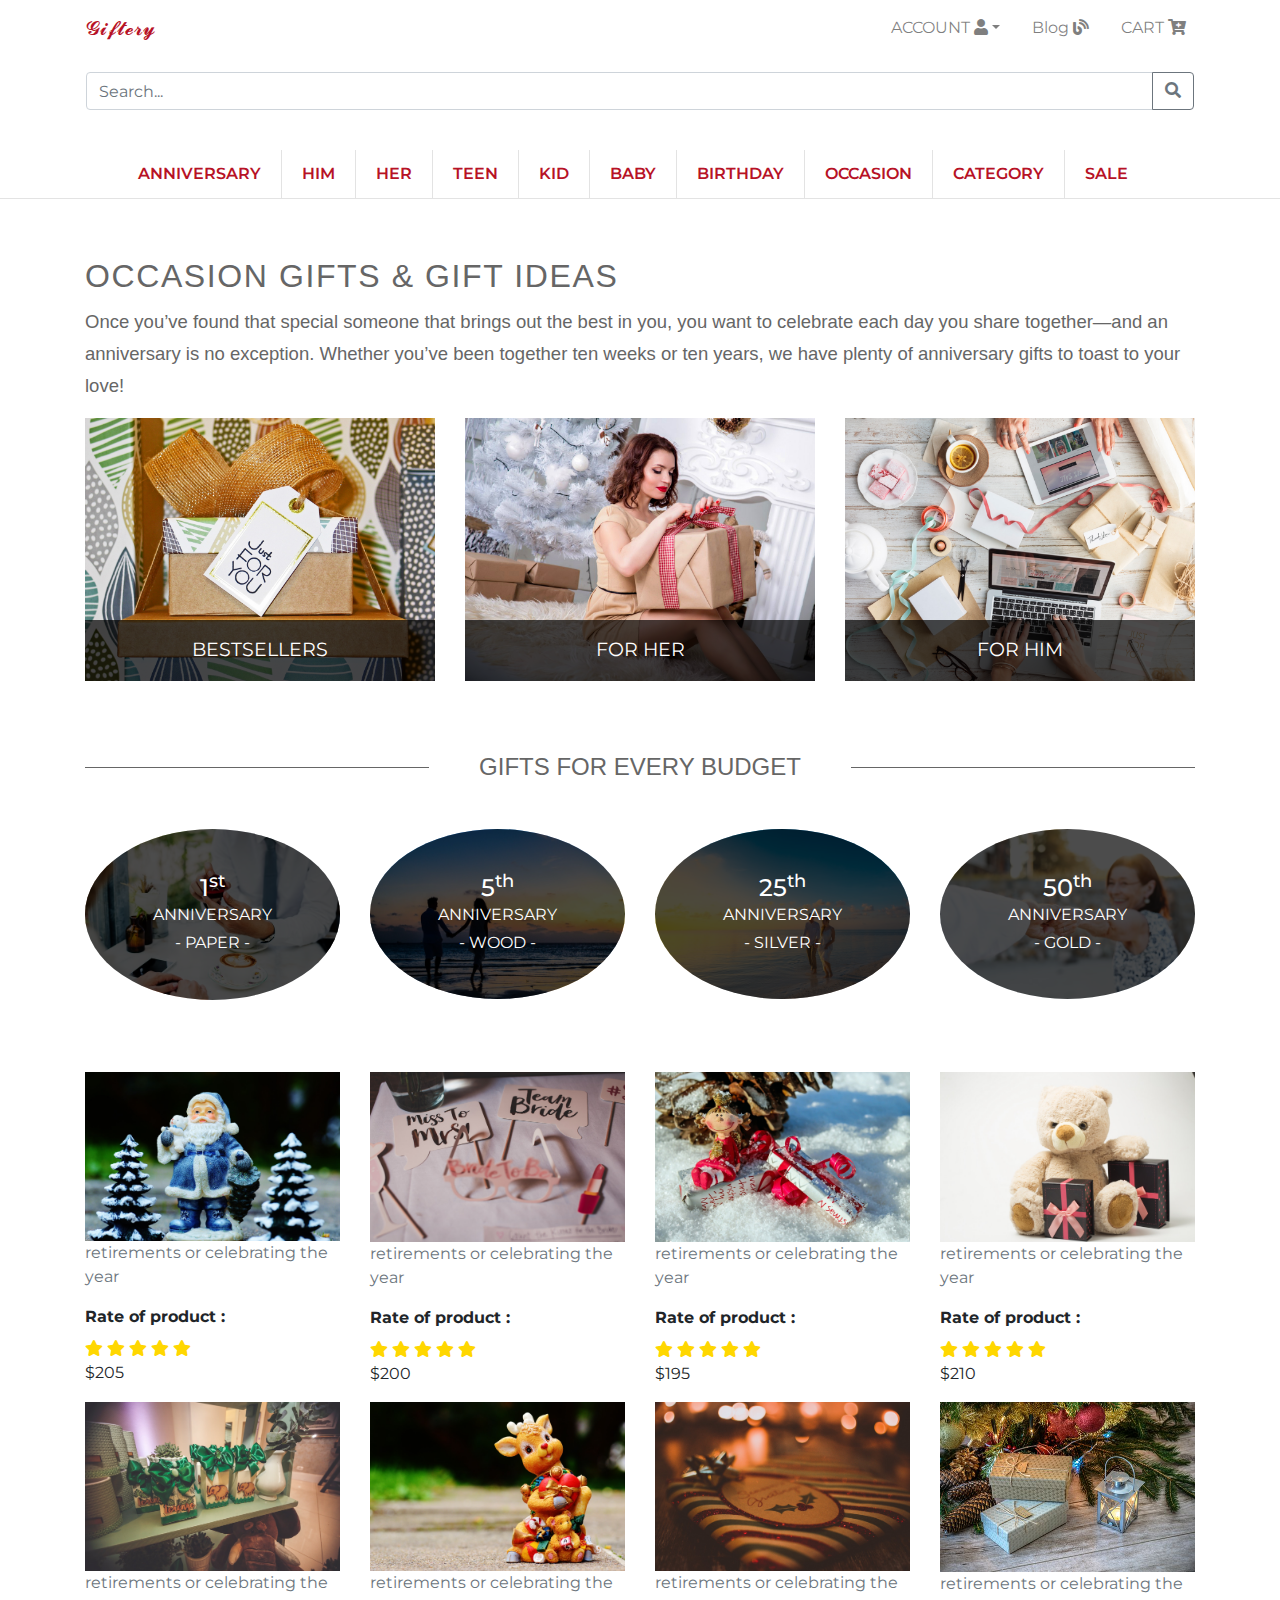
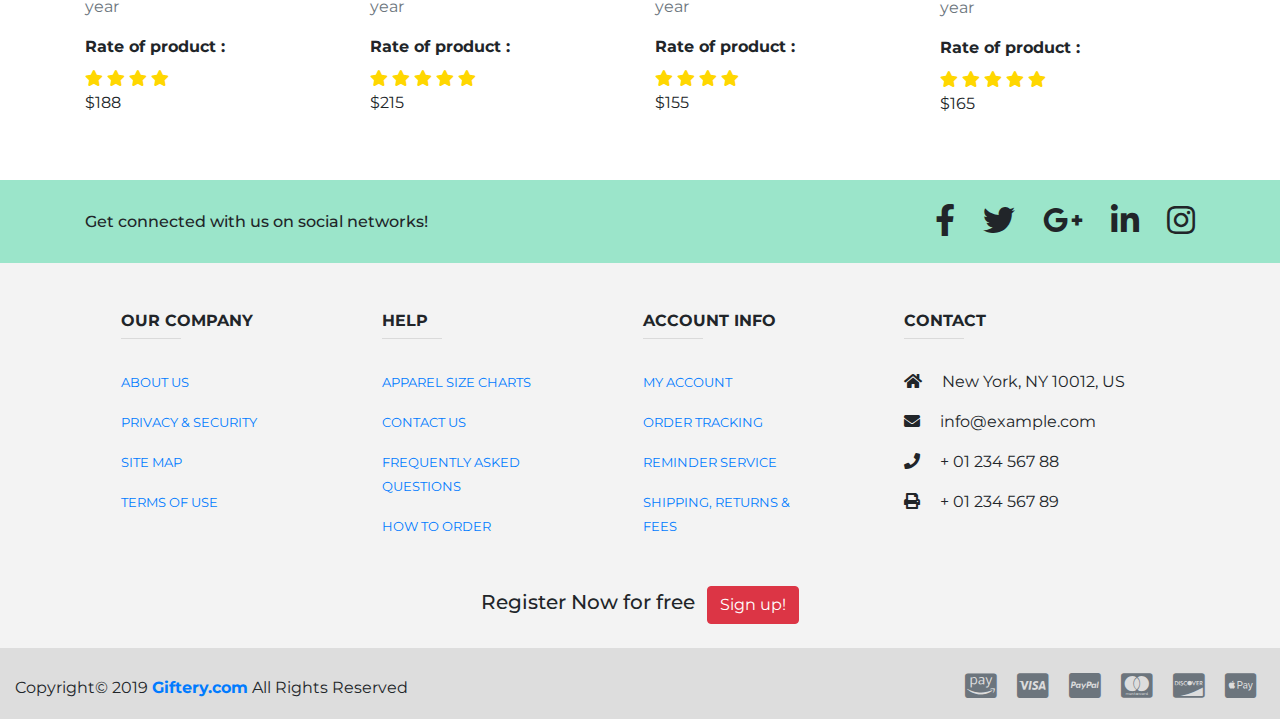
<file: Giftery-Home/Giftery/index3.html>
<!DOCTYPE html>
<html>

<head>
    <title>OCCASION GIFTS & GIFT IDEAS</title>
    <meta charset="utf-8">
    <link href="https://fonts.googleapis.com/css?family=Arvo&display=swap" rel="stylesheet">
    <link href="https://fonts.googleapis.com/css?family=Kaushan+Script|Montserrat&display=swap" rel="stylesheet">
    <link href="https://fonts.googleapis.com/css?family=Roboto+Slab&display=swap" rel="stylesheet">
    <link rel="stylesheet" href="css/bootstrap.min.css">
    <link rel="stylesheet" href="css/all.min.css">
    <link rel="stylesheet" href="css/index3.css">


</head>

<body>


    <!-- Start navbar -->

    <nav class="navbar container navbar-expand-lg navbar-light mb-2">
        <a class="navbar-brand " href="index.html">𝓖𝓲𝓯𝓽𝓮𝓻𝔂</a>

        <button class="navbar-toggler" type="button" data-toggle="collapse" data-target="#navbarSupportedContent-4" aria-controls="navbarSupportedContent-4" aria-expanded="false" aria-label="Toggle navigation">
            <span class="navbar-toggler-icon"></span>
        </button>

        <div class="collapse navbar-collapse" id="navbarSupportedContent-4">
            <ul class="navbar-nav ml-auto">


                <li class="nav-item dropdown ml-3">
                    <a class="nav-link dropdown-toggle" id="navbarDropdownMenuLink-4" data-toggle="dropdown" aria-haspopup="true" aria-expanded="false">
                        ACCOUNT <i class="fas fa-user"></i></a>
                    <div class="dropdown-menu dropdown-menu-right dropdown-info" aria-labelledby="navbarDropdownMenuLink-4">
                        <a class="dropdown-item" href="#">Sign In</a>
                        <a class="dropdown-item" href="#">Create Account</a>
                        <a class="dropdown-item" href="#">Track Orders</a>
                        <a class="dropdown-item" href="#">Manage Account</a>
                    </div>
                </li>


                <li class="nav-item ml-3">
                    <a class="nav-link" href="#">
                        Blog <i class="fas fa-blog"></i></a>
                </li>

                <li class="nav-item ml-3">
                    <a class="nav-link" href="#">
                        CART <i class="fa-spin fas fa-cart-plus"></i></a>
                </li>

            </ul>
        </div>
    </nav>

    <!-- Search Box -->

    <section id="searchBox" class="navbar container navbar-dark default-color mb-3 ">
        <div class="input-group mb-3">
            <input type="search" class="form-control" placeholder="Search..." aria-label="Search" aria-describedby="button-addon2">
            <div class="input-group-append">
                <button class="btn btn-outline-secondary" type="button" id="button-addon2"><i class="fas fa-search"></i></button>
            </div>
        </div>

    </section>

    <!-- End navbar -->




    <!-- Start header -->

    <ul id="menue" class="categories  container-fluid justify-content-center nav nav-pills flex-column flex-sm-row ">
        <li class="nav-item">
            <a class="flex-sm-fill text-sm-center nav-link" href="index3.html">ANNIVERSARY</a>
        </li>
        <li class="nav-item">
            <a class="flex-sm-fill text-sm-center nav-link" href="index3.html">HIM</a>

        </li>
        <li class="nav-item">
            <a class="flex-sm-fill text-sm-center nav-link" href="index3.html">HER</a>

        </li>
        <li class="nav-item">
            <a class="flex-sm-fill text-sm-center nav-link" href="index3.html">TEEN</a>

        </li>
        <li class="nav-item">
            <a class="flex-sm-fill text-sm-center nav-link" href="index3.html">KID</a>

        </li>
        <li class="nav-item">
            <a class="flex-sm-fill text-sm-center nav-link" href="index3.html">BABY</a>

        </li>
        <li class="nav-item">
            <a class="flex-sm-fill text-sm-center nav-link" href="index3.html">BIRTHDAY</a>

        </li>
        <li class="nav-item">
            <a class="flex-sm-fill text-sm-center nav-link" href="index3.html">OCCASION</a>

        </li>
        <li class="nav-item">
            <a class="flex-sm-fill text-sm-center nav-link" href="index3.html">CATEGORY</a>

        </li>
        <li class="nav-item" id="last-li">
            <a class="flex-sm-fill text-sm-center nav-link" href="index3.html">SALE</a>

        </li>
    </ul>

    <!-- End Header -->




    <!-- START ANNIVERSARY GIFTS-->

    <section id="anniversary" class="pt-2 pb-5">
        <div class="container">
            <h3>OCCASION GIFTS & GIFT IDEAS</h3>
            <p>Once you’ve found that special someone that brings out the best in you, you want to celebrate each day you share together—and an anniversary is no exception. Whether you’ve been together ten weeks or ten years, we have plenty of anniversary gifts to toast to your love!</p>

            <div class="row">
                <div class="col-sm-4 mb-3">
                    <div class="anniversary-item">
                        <a href="index2.html"><img src="image/birthday-bow-card-264771.jpg" class="img-fluid">
                            <div class="anniversary-title d-flex align-items-center justify-content-center py-3"><span>BESTSELLERS</span></div>
                        </a>
                    </div>
                </div>

                <div class="col-sm-4 mb-3">
                    <div class="anniversary-item">
                        <a href="index2.html"><img src="image/box-brunette-christmas-present-2754746.jpg" class="img-fluid">
                            <div class="anniversary-title d-flex align-items-center justify-content-center py-3"><span>FOR HER</span></div>
                        </a>
                    </div>
                </div>

                <div class="col-sm-4 mb-3">
                    <div class="anniversary-item">
                        <a href="index2.html"><img src="image/celebrate-celebration-communication-296878.jpg" class="img-fluid">
                            <div class="anniversary-title d-flex align-items-center justify-content-center py-3"><span>FOR HIM</span></div>
                        </a>
                    </div>
                </div>
            </div>

        </div>
    </section>

    <!-- END ANNIVERSARY GIFTS-->




    <!-- START GIFTS FOR EVERY BUDGET-->

    <section id="budget" class="pt-2 pb-5 text-center">
        <div class="container">
            <h4 class=" budget-header mb-5">GIFTS FOR EVERY BUDGET</h4>
            <div class="row">

                <div class="col-md-3 col-sm-6 mb-2">
                    <div class="anniversary-order " id="ANNIVERSARY1">
                        
                            <img src="image/anniversary-boyfriend-celebration-1266016.jpg" class="img-fluid rounded-circle">
                            <div class="anniversary-paper-overlay d-flex justify-content-center align-items-center">
                                <div>
                                    <h4 class="mb-0">1<sup>st</sup></h4>
                                    <p class="mb-1">ANNIVERSARY</p>
                                    <span>- PAPER -</span>
                                </div>
                            </div>
                        
                    </div>
                </div>

                <div class="col-md-3 col-sm-6 mb-2">
                    <div class="anniversary-order" id="ANNIVERSARY5">
                        
                            <img src="image/affair-anniversary-asad-1024960.jpg" class="img-fluid rounded-circle">
                            <div class="anniversary-paper-overlay d-flex justify-content-center align-items-center">
                                <div>
                                    <h4 class="mb-0">5<sup>th</sup></h4>
                                    <p class="mb-1">ANNIVERSARY</p>
                                    <span>- WOOD -</span>
                                </div>
                            </div>
                        

                    </div>
                </div>

                <div class="col-md-3 col-sm-6 mb-2">
                    <div class="anniversary-order" id="ANNIVERSARY25">
                        
                            <img src="image/affair-anniversary-beach-1024989.jpg" class="img-fluid rounded-circle">
                            <div class="anniversary-paper-overlay d-flex justify-content-center align-items-center">
                                <div>
                                    <h4 class="mb-0">25<sup>th</sup></h4>
                                    <p class="mb-1">ANNIVERSARY</p>
                                    <span>- SILVER -</span>
                                </div>
                            </div>
                        
                    </div>
                </div>

                <div class="col-md-3 col-sm-6 mb-2">
                    <div class="anniversary-order" id="ANNIVERSARY50">
                        
                            <img src="image/adult-anniversary-care-1449049.jpg" class="img-fluid rounded-circle">
                            <div class="anniversary-paper-overlay d-flex justify-content-center align-items-center">
                                <div>
                                    <h4 class="mb-0">50<sup>th</sup></h4>
                                    <p class="mb-1">ANNIVERSARY</p>
                                    <span>- GOLD -</span>
                                </div>
                            </div>
                        
                    </div>
                </div>

            </div>
        </div>

    </section>

    <!-- END GIFTS FOR EVERY BUDGET-->




    <!-- START GIFTS PRODUCTS-->

    <section class="mt-3">
        <div class="container gifts-pro">
            <div class="row">

                <div class="col-sm-3 mb-3 ANNIVERSARY1-items">
                    <div>
                        <a href="index4.html"><img src="image/products/advent-celebrate-christmas-33347.jpg" class="img-fluid"></a>
                        <p class="text-muted">retirements or celebrating the year</p>
                        <label class="font-weight-bold ">Rate of product :</label>
                        <br>
                        <i class="fa fa-star"></i>
                        <i class="fa fa-star"></i>
                        <i class="fa fa-star"></i>
                        <i class="fa fa-star"></i>
                        <i class="fa fa-star"></i>
                        <br>
                        <span class="productPrice">$205</span>
                    </div>
                </div>

                <div class="col-sm-3 mb-3 ANNIVERSARY5-items">
                    <div>
                        <a href="index4.html"><img src="image/products/alphabet-blur-bridal-shower-2449445.jpg" class="img-fluid"></a>
                        <p class="text-muted">retirements or celebrating the year</p>
                        <label class="font-weight-bold ">Rate of product :</label>
                        <br>
                        <i class="fa fa-star"></i>
                        <i class="fa fa-star"></i>
                        <i class="fa fa-star"></i>
                        <i class="fa fa-star"></i>
                        <i class="fa fa-star"></i>
                        <br>
                        <span class="productPrice">$200</span>
                    </div>

                </div>

                <div class="col-sm-3 mb-3 ANNIVERSARY1-items">
                    <div>
                        <a href="index4.html"><img src="image/products/angel-celebration-christmas-264746.jpg" class="img-fluid"></a>
                        <p class="text-muted">retirements or celebrating the year</p>
                        <label class="font-weight-bold ">Rate of product :</label>
                        <br>
                        <i class="fa fa-star"></i>
                        <i class="fa fa-star"></i>
                        <i class="fa fa-star"></i>
                        <i class="fa fa-star"></i>
                        <i class="fa fa-star"></i>
                        <br>
                        <span class="productPrice">$195</span>
                    </div>

                </div>

                <div class="col-sm-3 mb-3 ANNIVERSARY25-items">
                    <div>
                        <a href="index4.html"><img src="image/products/art-artistic-balance-264917.jpg" class="img-fluid"></a>
                        <p class="text-muted">retirements or celebrating the year</p>
                        <label class="font-weight-bold ">Rate of product :</label>
                        <br>
                        <i class="fa fa-star"></i>
                        <i class="fa fa-star"></i>
                        <i class="fa fa-star"></i>
                        <i class="fa fa-star"></i>
                        <i class="fa fa-star"></i>
                        <br>
                        <span class="productPrice">$210</span>
                    </div>

                </div>

                <div class="col-sm-3 mb-3 ANNIVERSARY50-items">
                    <div>
                        <a href="index4.html"><img src="image/products/gifts-giveaways-shelf-2337855.jpg" class="img-fluid"></a>
                        <p class="text-muted">retirements or celebrating the year</p>
                        <label class="font-weight-bold ">Rate of product :</label>
                        <br>
                        <i class="fa fa-star"></i>
                        <i class="fa fa-star"></i>
                        <i class="fa fa-star"></i>
                        <i class="fa fa-star"></i>
                        <br>
                        <span class="productPrice">$188</span>
                    </div>

                </div>

                <div class="col-sm-3 mb-3 ANNIVERSARY5-items">
                    <div>
                        <a href="index4.html"><img src="image/products/celebrate-christmas-christmas-decoration-33125.jpg" class="img-fluid"></a>
                        <p class="text-muted">retirements or celebrating the year</p>
                        <label class="font-weight-bold ">Rate of product :</label>
                        <br>
                        <i class="fa fa-star"></i>
                        <i class="fa fa-star"></i>
                        <i class="fa fa-star"></i>
                        <i class="fa fa-star"></i>
                        <i class="fa fa-star"></i>
                        <br>
                        <span class="productPrice">$215</span>
                    </div>

                </div>

                <div class="col-sm-3 mb-3 ANNIVERSARY1-items">
                    <div>
                        <a href="index4.html"><img src="image/products/blurred-background-card-christmas-gift-1666513.jpg" class="img-fluid"></a>
                        <p class="text-muted">retirements or celebrating the year</p>
                        <label class="font-weight-bold ">Rate of product :</label>
                        <br>
                        <i class="fa fa-star"></i>
                        <i class="fa fa-star"></i>
                        <i class="fa fa-star"></i>
                        <i class="fa fa-star"></i>
                        <br>
                        <span class="productPrice">$155</span>
                    </div>

                </div>

                <div class="col-sm-3 mb-3 ANNIVERSARY50-items">
                    <div>
                        <a href="index4.html"><img src="image/products/retro-gifts-1847088__340.jpg" class="img-fluid"></a>
                        <p class="text-muted">retirements or celebrating the year</p>
                        <label class="font-weight-bold ">Rate of product :</label>
                        <br>
                        <i class="fa fa-star"></i>
                        <i class="fa fa-star"></i>
                        <i class="fa fa-star"></i>
                        <i class="fa fa-star"></i>
                        <i class="fa fa-star"></i>
                        <br>
                        <span class="productPrice">$165</span>
                    </div>

                </div>


            </div>
        </div>
    </section>

    <!-- END GIFTS PRODUCTS-->




    <!-- Start Footer -->

    <footer class="page-footer font-small blue-grey lighten-5 mt-5">
        <div style="background-color: #21d1926b;">

            <div class="container">
                <div class="row py-4 d-flex align-items-center">

                    <div class="col-md-6 col-lg-5 text-center text-md-left mb-4 mb-md-0">
                        <h6 class="mb-0">Get connected with us on social networks!</h6>
                    </div>



                    <div class="col-md-6 col-lg-7 text-center text-md-right icons">
                        <!-- Facebook -->
                        <a class="fb-ic link-icon">
                            <i class="fab fa-facebook-f white-text mr-4 fa-2x"> </i>
                        </a>
                        <!-- Twitter -->
                        <a class="tw-ic link-icon">
                            <i class="fab fa-twitter white-text mr-4 fa-2x"> </i>
                        </a>
                        <!-- Google +-->
                        <a class="gplus-ic link-icon">
                            <i class="fab fa-google-plus-g white-text mr-4 fa-2x"> </i>
                        </a>
                        <!--Linkedin -->
                        <a class="li-ic link-icon">
                            <i class="fab fa-linkedin-in white-text mr-4 fa-2x"> </i>
                        </a>
                        <!--Instagram-->
                        <a class="ins-ic link-icon">
                            <i class="fab fa-instagram white-text fa-2x"> </i>
                        </a>
                    </div>

                </div>
            </div>
        </div>



        <div class="container text-center text-md-left mt-5">
            <div class="row mt-3 dark-grey-text">

                <div class="col-md-2 col-lg-2 col-xl-2 mx-auto mb-4 links-size">

                    <!-- Links -->
                    <h6 class="text-uppercase font-weight-bold">OUR COMPANY</h6>
                    <hr class="teal accent-3 mb-4 mt-0 d-inline-block mx-auto" style="width: 60px;">
                    <p>
                        <a class="dark-grey-text" href="#!">ABOUT US</a>
                    </p>
                    <p>
                        <a class="dark-grey-text" href="#!">PRIVACY & SECURITY</a>
                    </p>
                    <p>
                        <a class="dark-grey-text" href="#!">SITE MAP</a>
                    </p>
                    <p>
                        <a class="dark-grey-text" href="#!">TERMS OF USE</a>
                    </p>

                </div>




                <div class="col-md-2 col-lg-2 col-xl-2 mx-auto mb-4 links-size">

                    <!-- Links -->
                    <h6 class="text-uppercase font-weight-bold">HELP</h6>
                    <hr class="teal accent-3 mb-4 mt-0 d-inline-block mx-auto" style="width: 60px;">
                    <p>
                        <a class="dark-grey-text" href="#!">APPAREL SIZE CHARTS</a>
                    </p>
                    <p>
                        <a class="dark-grey-text" href="#!">CONTACT US</a>
                    </p>
                    <p>
                        <a class="dark-grey-text" href="#!">FREQUENTLY ASKED QUESTIONS</a>
                    </p>
                    <p>
                        <a class="dark-grey-text" href="#!">HOW TO ORDER</a>
                    </p>

                </div>



                <div class="col-md-3 col-lg-2 col-xl-2 mx-auto mb-4 links-size">

                    <!-- Links -->
                    <h6 class="text-uppercase font-weight-bold">ACCOUNT INFO</h6>
                    <hr class="teal accent-3 mb-4 mt-0 d-inline-block mx-auto" style="width: 60px;">
                    <p>
                        <a class="dark-grey-text" href="#!">MY ACCOUNT</a>
                    </p>
                    <p>
                        <a class="dark-grey-text" href="#!">ORDER TRACKING</a>
                    </p>
                    <p>
                        <a class="dark-grey-text" href="#!">REMINDER SERVICE</a>
                    </p>
                    <p>
                        <a class="dark-grey-text" href="#!">SHIPPING, RETURNS & FEES</a>
                    </p>

                </div>



                <div class="col-md-4 col-lg-3 col-xl-3 mx-auto mb-md-0 mb-4 links-size">

                    <!-- Links -->
                    <h6 class="text-uppercase font-weight-bold">Contact</h6>
                    <hr class="teal accent-3 mb-4 mt-0 d-inline-block mx-auto" style="width: 60px;">
                    <p>
                        <i class="fas fa-home mr-3"></i> New York, NY 10012, US</p>
                    <p>
                        <i class="fas fa-envelope mr-3"></i> info@example.com</p>
                    <p>
                        <i class="fas fa-phone mr-3"></i> + 01 234 567 88</p>
                    <p>
                        <i class="fas fa-print mr-3"></i> + 01 234 567 89</p>

                </div>
            </div>
        </div>



        <!-- Call to action -->
        
        <ul class="list-unstyled list-inline text-center py-2">
        <li class="list-inline-item">
          <h5 class="mb-1">Register Now for free</h5>
        </li>
        <li class="list-inline-item">
          <a href="#!" class="btn btn-danger btn-rounded">Sign up!</a>
        </li>
        </ul>
        
        <!-- Call to action -->


        <!-- Start Copyright -->
        <div class="page-footer font-small mdb-color pt-4 co-wr">
            <div class="container-fluid text-center text-md-left">
                <div class="row d-flex align-items-center">


                    <div class="col-md-7 col-lg-8">

                        <!--Copyright-->
                        <p class="text-center text-md-left ">Copyright© 2019
                            <a href="https://Giftery.com">
                                <strong> Giftery.com</strong>
                            </a>All Rights Reserved
                        </p>

                    </div>



                    <div class="col-md-5 col-lg-4 ml-lg-0">

                        <!-- Social buttons -->
                        <div class="text-center text-md-right">
                            <ul class="list-unstyled list-inline">

                                <li class="list-inline-item p-0 m-0">
                                    <a class="btn-floating btn-sm rgba-white-slight ">
                                        <i class="text-muted fa-2x fab fa-cc-amazon-pay"></i>
                                    </a>
                                </li>
                                <li class="list-inline-item p-0 m-0">
                                    <a class="btn-floating btn-sm rgba-white-slight ">
                                        <i class="text-muted fa-2x fab fa-cc-visa"></i>
                                    </a>
                                </li>
                                <li class="list-inline-item p-0 m-0">
                                    <a class="btn-floating btn-sm rgba-white-slight ">
                                        <i class="text-muted fa-2x fab fa-cc-paypal"></i>
                                    </a>
                                </li>
                                <li class="list-inline-item p-0 m-0 ">
                                    <a class="btn-floating btn-sm rgba-white-slight ">
                                        <i class="text-muted fa-2x fab fa-cc-mastercard"></i>
                                    </a>
                                </li>
                                <li class="list-inline-item p-0 m-0 ">
                                    <a class="btn-floating btn-sm rgba-white-slight ">
                                        <i class="text-muted fa-2x fab fa-cc-discover"></i>
                                    </a>
                                </li>
                                <li class="list-inline-item p-0 m-0">
                                    <a class="btn-floating btn-sm rgba-white-slight ">
                                        <i class="text-muted fa-2x fab fa-cc-apple-pay"></i>
                                    </a>
                                </li>

                            </ul>
                        </div>

                    </div>

                </div>
            </div>
        </div>
        <!-- End Copyright -->



    </footer>

    <!-- End Footer -->





    <script src="js/jquery-3.4.1.min.js"></script>
    <script src="js/popper.min.js"></script>
    <script src="js/bootstrap.min.js"></script>
    <script src="js/index3.js"></script>
</body>

</html>
</file>
<file: elhamy_branch/css/style.css>
body
{
  font-family: 'Montserrat', sans-serif;  
  
}





/* Start navbar */



/* End navbar */



/* Start header */

.categories 
{
    border-bottom: 1px solid #E3E3E3;
}

.categories li
{

    border-right: 1px solid #E3E3E3;
    padding: 4px;
    
}

#last-li
{
    border-right: none;
}


.categories li:hover
{
    background-color: #E3E3E3;
    
}

.categories li a
{
    color: #B71226;
    font-weight: 600;

}

.categories li a:hover
{
    color: #333;
   
}


/* End header */





/*start anniversary */
#anniversary h3 {
    font-size: 2rem;
    font-family: arial, sans-serif;
    color: #666;
    margin-bottom: .7rem;
    padding-top: 3.1rem;
    text-transform: uppercase;
    letter-spacing: .1rem;
}

#anniversary p {
    font-family: arial, sans-serif;
    font-size: 18.5px;
    font-weight: 300;
    color: #666;
    margin-bottom: 1rem;
    line-height: 2rem;
}

#anniversary .anniversary-item {
    position: relative;
}

#anniversary .anniversary-title {
    background-color: rgba(0, 0, 0, .7);
    position: absolute;
    bottom: 0;
    left: 0;
    right: 0;
}

#anniversary .anniversary-title span {
    color: #fff;
    font-weight: 400;
    font-size: 19px;
}
/*end anniversary */


/* start budget */
#budget .budget-header {
    font-size: 1.5rem;
    font-family: arial, sans-serif;
    color: #666;
    text-transform: uppercase;
    position: relative;
    background-color: #fff;
}


#budget .budget-header::before
{
    content: "";
    height: 1px;
    width: 31%;
    background-color: #666;
    display: block;
    position: absolute;
    top: 50%;
    left: 0;
}
#budget .budget-header::after
{
    content: "";
    height: 1px;
    width: 31%;
    background-color: #666;
    display: block;
    position: absolute;
    top: 50%;
    right: 0;
}

#budget  .anniversary-order 
{
    position: relative;
}

#budget  .anniversary-order  a
{
    text-decoration: none;
    color: #fff;
}
#budget  .anniversary-order .anniversary-paper-overlay
{
    position: absolute;
    top: 0;
    left: 0;
    bottom: 0;
    right: 0;
    background-color: rgb(0,0,0,.7);
    border-radius: 50%;
}

@media (max-width:991px)
{
    #budget .budget-header::before
    {
        width: 23%;
    }
    #budget .budget-header::after
    {
        width: 23%;
    }
}
@media (max-width:768px)
{
    #budget .budget-header
    {
        font-size: 1rem;
    }
        #budget .budget-header::before
    {
        width: 23%;
    }
    #budget .budget-header::after
    {
        width: 23%;
    }
}
/* start budget */
.fa-star{
    color: gold
}
/* End budget */



/* Start Footer */

.page-footer
{
    background-color: #f3f3f3;
}

.link-icon i
{
    cursor: pointer;
}

.icons .link-icon i:hover
{
    color: #E3E3E3;
}


.co-wr
{
    background-color: #DDD;
}

.links-size a
{
    font-size: 13px;
}

/* End Footer */
</file>
<file: css/signin.css>
body {
  background: #e9e9e9;
  color: #666666;
  font-family: 'RobotoDraft', 'Roboto', sans-serif;
  font-size: 14px;
 
}

/* Pen Title */
.pen-title {
  padding: 50px 0;
  text-align: center;
  letter-spacing: 2px;
}



/* Container */
.container {
  position: relative;
  max-width: 460px;
  width: 100%;
  margin: 0 auto 100px;
}

.container.active .card.alt {
  top: 20px;
  right: 0;
  width: 100%;
  min-width: 100%;
  height: auto;
  border-radius: 5px;
  padding: 60px 0 40px;
  overflow: hidden;
}

.container.active .card.alt .title {
  transition-delay: .3s;
}
.container.active .card.alt .input-container {
  transition-delay: .4s;
}

.container.active .card.alt .button-container {
  transition-delay: .7s;
}

/* Card */
.card {
  position: relative;
  background: #ffffff;
  border-radius: 5px;
  padding: 60px 0 40px 0;
  box-sizing: border-box;
  box-shadow: 0 1px 3px rgba(0, 0, 0, 0.12), 0 1px 2px rgba(0, 0, 0, 0.24);
  transition: .3s ease;

}
.card:first-child {
  background: #fafafa;
  height: 10px;
  border-radius: 5px 5px 0 0;
  margin: 0 10px;
  padding: 0;
}
.card .title {
  position: relative;
  z-index: 1;
  border-left: 5px solid #ed2553;
  margin: 0 0 35px;
  padding: 10px 0 10px 50px;
  color: #ed2553;
  font-size: 32px;
  font-weight: 600;
  text-transform: uppercase;
}
.card .input-container {
  position: relative;
  margin: 0 60px 50px;
}
.card .input-container input {
  outline: none;
  z-index: 1;
  position: relative;
  background: none;
  width: 100%;
  height: 60px;
  border: 0;
  color: #212121;
  font-size: 24px;
  font-weight: 400;
}
.card .input-container input:focus ~ label {
  color: #9d9d9d;
  -webkit-transform: translate(-12%, -50%) scale(0.75);
          transform: translate(-12%, -50%) scale(0.75);
}
.card .input-container input:focus ~ .bar:before, .card .input-container input:focus ~ .bar:after {
  width: 50%;
}
.card .input-container input:valid ~ label {
  color: #9d9d9d;
  -webkit-transform: translate(-12%, -50%) scale(0.75);
          transform: translate(-12%, -50%) scale(0.75);
}
.card .input-container label {
  position: absolute;
  top: 0;
  left: 0;
  color: #757575;
  font-size: 24px;
  font-weight: 300;
  line-height: 60px;
  transition: 0.2s ease;
}
.card .input-container .bar {
  position: absolute;
  left: 0;
  bottom: 0;
  background: #757575;
  width: 100%;
  height: 1px;
}
.card .input-container .bar:before, .card .input-container .bar:after {
  content: '';
  position: absolute;
  background: #ed2553;
  width: 0;
  height: 2px;
  transition: .2s ease;
}
.card .input-container .bar:before {
  left: 50%;
}
.card .input-container .bar:after {
  right: 50%;
}
.card .button-container {
  margin: 0 60px;
  text-align: center;
}
.card .button-container button {
  outline: 0;
  cursor: pointer;
  position: relative;
  display: inline-block;
  background: 0;
  width: 240px;
  border: 2px solid #e3e3e3;
  padding: 20px 0;
  font-size: 24px;
  font-weight: 600;
  line-height: 1;
  text-transform: uppercase;
  overflow: hidden;
  transition: .3s ease;
}
.card .button-container button span {
  position: relative;
  z-index: 1;
  color: #ddd;
  transition: .3s ease;
}
.card .button-container button:before {
  content: '';
  position: absolute;
  top: 50%;
  left: 50%;
  display: block;
  background: #ed2553;
  width: 30px;
  height: 30px;
  border-radius: 100%;
  margin: -15px 0 0 -15px;
  opacity: 0;
  transition: .3s ease;
}
.card .button-container button:hover, .card .button-container button:active, .card .button-container button:focus {
  border-color: #ed2553;
}
.card .button-container button:hover span, .card .button-container button:active span, .card .button-container button:focus span {
  color: #ed2553;
}
.card .button-container button:active span, .card .button-container button:focus span {
  color: #ffffff;
}
.card .button-container button:active:before, .card .button-container button:focus:before {
  opacity: 1;
  -webkit-transform: scale(10);
  transform: scale(10);
}
.card .footer {
  margin: 40px 0 0;
  color: #d3d3d3;
  font-size: 24px;
  font-weight: 300;
  text-align: center;
}
.card .footer a {
  color: inherit;
  text-decoration: none;
  transition: .3s ease;
}
.card .footer a:hover {
  color: #bababa;
}

.card.alt .title,
.card.alt .input-container,
.card.alt .button-container {
  left: 100px;
  opacity: 0;
  visibility: hidden;
}
.card.alt .title {
  position: relative;
  border-color: #ffffff;
  color: #ffffff;
}
.card.alt .title .close {
  cursor: pointer;
  position: absolute;
  top: 0;
  right: 60px;
  display: inline;
  color: #ffffff;
  font-size: 58px;
  font-weight: 400;
}
.card.alt .title .close:before {
  content: '\00d7';
}
.card.alt .input-container input {
  color: #ffffff;
}
.card.alt .input-container input:focus ~ label {
  color: #ffffff;
}
.card.alt .input-container input:focus ~ .bar:before, .card.alt .input-container input:focus ~ .bar:after {
  background: #ffffff;
}
.card.alt .input-container input:valid ~ label {
  color: #ffffff;
}
.card.alt .input-container label {
  color: rgba(255, 255, 255, 0.8);
}
.card.alt .input-container .bar {
  background: rgba(255, 255, 255, 0.8);
}
.card.alt .button-container button {
  width: 100%;
  background: #ffffff;
  border-color: #ffffff;
}
.card.alt .button-container button span {
  color: #ed2553;
}
.card.alt .button-container button:hover {
  background: rgba(255, 255, 255, 0.9);
}
.card.alt .button-container button:active:before, .card.alt .button-container button:focus:before {
  display: none;
}

/* Keyframes */
@-webkit-keyframes buttonFadeInUp {
  0% {
    bottom: 30px;
    opacity: 0;
  }
}
@keyframes buttonFadeInUp {
  0% {
    bottom: 30px;
    opacity: 0;
  }
}
</file>
<file: css/signup.css>
body {
  background: #e9e9e9;
  color: #666666;
  font-family: 'RobotoDraft', 'Roboto', sans-serif;
  font-size: 14px;
 
}

/* Pen Title */
.pen-title {
  padding: 50px 0;
  text-align: center;
  letter-spacing: 2px;
}



/* Container */
.container {
  position: relative;
  max-width: 460px;
  width: 100%;
  margin: 0 auto 100px;
}

.container.active .card.alt {
  top: 20px;
  right: 0;
  width: 100%;
  min-width: 100%;
  height: auto;
  border-radius: 5px;
  padding: 60px 0 40px;
  overflow: hidden;
}

.container.active .card.alt .title {
  transition-delay: .3s;
}
.container.active .card.alt .input-container {
  transition-delay: .4s;
}

.container.active .card.alt .button-container {
  transition-delay: .7s;
}

/* Card */
.card {
  position: relative;
  background: #ffffff;
  border-radius: 5px;
  padding: 60px 0 40px 0;
  box-sizing: border-box;
  box-shadow: 0 1px 3px rgba(0, 0, 0, 0.12), 0 1px 2px rgba(0, 0, 0, 0.24);
  transition: .3s ease;

}
.card:first-child {
  background: #fafafa;
  height: 10px;
  border-radius: 5px 5px 0 0;
  margin: 0 10px;
  padding: 0;
}
.card .title {
  position: relative;
  z-index: 1;
  border-left: 5px solid #ed2553;
  margin: 0 0 35px;
  padding: 10px 0 10px 50px;
  color: #ed2553;
  font-size: 32px;
  font-weight: 600;
  text-transform: uppercase;
}
.card .input-container {
  position: relative;
  margin: 0 60px 50px;
}
.card .input-container input {
  outline: none;
  z-index: 1;
  position: relative;
  background: none;
  width: 100%;
  height: 60px;
  border: 0;
  color: #212121;
  font-size: 24px;
  font-weight: 400;
}
.card .input-container input:focus ~ label {
  color: #9d9d9d;
  -webkit-transform: translate(-12%, -50%) scale(0.75);
          transform: translate(-12%, -50%) scale(0.75);
}
.card .input-container input:focus ~ .bar:before, .card .input-container input:focus ~ .bar:after {
  width: 50%;
}
.card .input-container input:valid ~ label {
  color: #9d9d9d;
  -webkit-transform: translate(-12%, -50%) scale(0.75);
          transform: translate(-12%, -50%) scale(0.75);
}
.card .input-container label {
  position: absolute;
  top: 0;
  left: 0;
  color: #757575;
  font-size: 24px;
  font-weight: 300;
  line-height: 60px;
  transition: 0.2s ease;
}
.card .input-container .bar {
  position: absolute;
  left: 0;
  bottom: 0;
  background: #757575;
  width: 100%;
  height: 1px;
}
.card .input-container .bar:before, .card .input-container .bar:after {
  content: '';
  position: absolute;
  background: #ed2553;
  width: 0;
  height: 2px;
  transition: .2s ease;
}
.card .input-container .bar:before {
  left: 50%;
}
.card .input-container .bar:after {
  right: 50%;
}
.card .button-container {
  margin: 0 60px;
  text-align: center;
}
.card .button-container button {
  outline: 0;
  cursor: pointer;
  position: relative;
  display: inline-block;
  background: 0;
  width: 240px;
  border: 2px solid #e3e3e3;
  padding: 20px 0;
  font-size: 24px;
  font-weight: 600;
  line-height: 1;
  text-transform: uppercase;
  overflow: hidden;
  transition: .3s ease;
}
.card .button-container button span {
  position: relative;
  z-index: 1;
  color: #ddd;
  transition: .3s ease;
}
.card .button-container button:before {
  content: '';
  position: absolute;
  top: 50%;
  left: 50%;
  display: block;
  background: #ed2553;
  width: 30px;
  height: 30px;
  border-radius: 100%;
  margin: -15px 0 0 -15px;
  opacity: 0;
  transition: .3s ease;
}
.card .button-container button:hover, .card .button-container button:active, .card .button-container button:focus {
  border-color: #ed2553;
}
.card .button-container button:hover span, .card .button-container button:active span, .card .button-container button:focus span {
  color: #ed2553;
}
.card .button-container button:active span, .card .button-container button:focus span {
  color: #ffffff;
}
.card .button-container button:active:before, .card .button-container button:focus:before {
  opacity: 1;
  -webkit-transform: scale(10);
  transform: scale(10);
}
.card .footer {
  margin: 40px 0 0;
  color: #d3d3d3;
  font-size: 24px;
  font-weight: 300;
  text-align: center;
}
.card .footer a {
  color: inherit;
  text-decoration: none;
  transition: .3s ease;
}
.card .footer a:hover {
  color: #bababa;
}

.card.alt .title,
.card.alt .input-container,
.card.alt .button-container {
  left: 100px;
  opacity: 0;
  visibility: hidden;
}
.card.alt .title {
  position: relative;
  border-color: #ffffff;
  color: #ffffff;
}
.card.alt .title .close {
  cursor: pointer;
  position: absolute;
  top: 0;
  right: 60px;
  display: inline;
  color: #ffffff;
  font-size: 58px;
  font-weight: 400;
}
.card.alt .title .close:before {
  content: '\00d7';
}
.card.alt .input-container input {
  color: #ffffff;
}
.card.alt .input-container input:focus ~ label {
  color: #ffffff;
}
.card.alt .input-container input:focus ~ .bar:before, .card.alt .input-container input:focus ~ .bar:after {
  background: #ffffff;
}
.card.alt .input-container input:valid ~ label {
  color: #ffffff;
}
.card.alt .input-container label {
  color: rgba(255, 255, 255, 0.8);
}
.card.alt .input-container .bar {
  background: rgba(255, 255, 255, 0.8);
}
.card.alt .button-container button {
  width: 100%;
  background: #ffffff;
  border-color: #ffffff;
}
.card.alt .button-container button span {
  color: #ed2553;
}
.card.alt .button-container button:hover {
  background: rgba(255, 255, 255, 0.9);
}
.card.alt .button-container button:active:before, .card.alt .button-container button:focus:before {
  display: none;
}

/* Keyframes */
@-webkit-keyframes buttonFadeInUp {
  0% {
    bottom: 30px;
    opacity: 0;
  }
}
@keyframes buttonFadeInUp {
  0% {
    bottom: 30px;
    opacity: 0;
  }
}
</file>
<file: Giftery/css/index2.css>
body
{
  font-family: 'Montserrat', sans-serif;  
  
}



/* Start navbar */

.navbar-light .navbar-brand
 {
     color: #B71226;
 }

#Birthday,#Wedding,#Valentine,#Anniversary
{
    cursor: pointer;
}


/* End navbar */


/* Start header */

.categories 
{
    border-bottom: 1px solid #E3E3E3;
}

.categories li
{

    border-right: 1px solid #E3E3E3;
    padding: 4px;
    
}

#last-li
{
    border-right: none;
}


.categories li:hover
{
    background-color: #E3E3E3;
    
}

.categories li a
{
    color: #B71226;
    font-weight: 600;

}

.categories li a:hover
{
    color: #333;
   
}


/* End header */



/* Start occasion */

.occasion-pro img:hover
{
    transform: scale(1.2,1.2);
    transition: all 1s;
}

.occasion-pra
{
    color: #B71226;
    font-weight: 600;
    font-size: 40px;
}

.occasion-gifts
{
    color: gray;
    font-weight: 600;
    font-size: 30px;
}

.occasion img
{
    border-radius: 50%;
}

.occasion a
{
    text-decoration: none;
}

.occasion-txt
{
    color: #B71226;
    font-weight: 600;
    font-size: 20px;
}

/* End occasion */


/* Start products section */



.productName,.productPrice{
    font-weight: bolder;
    font-size: 20px;
    
}

.smallImg{
    cursor: pointer;
}
.fa-star{
    color: gold
}

.myDiv{
    width: 25%;
    height: 300px;
    background-image: url(../images/portfolio-1.jpg);
    background-size: cover;

    float: left;
    padding: 20px;
    border: 1px solid #000
}

/*   // for image border-radius
.imgBord{
    
    border-top-left-radius: 50%;
    border-bottom-right-radius: 50%
}
*/

a:active{
   color: aqua;
}



/* End products section */


/* Start Footer */

.page-footer
{
    background-color: #f3f3f3;
}

.link-icon i
{
    cursor: pointer;
}

.icons .link-icon i:hover
{
    color: #E3E3E3;
}


.co-wr
{
    background-color: #DDD;
}

.links-size a
{
    font-size: 13px;
}

/* End Footer */
</file>
<file: Giftery/css/index3.css>
body
{
  font-family: 'Montserrat', sans-serif;  
  
}





/* Start navbar */

.navbar-light .navbar-brand 
{
     color: #B71226;
}


#ANNIVERSARY1,#ANNIVERSARY5,#ANNIVERSARY25,#ANNIVERSARY50
{
    cursor: pointer;
}


/* End navbar */



/* Start header */

.categories 
{
    border-bottom: 1px solid #E3E3E3;
}

.categories li
{

    border-right: 1px solid #E3E3E3;
    padding: 4px;
    
}

#last-li
{
    border-right: none;
}


.categories li:hover
{
    background-color: #E3E3E3;
    
}

.categories li a
{
    color: #B71226;
    font-weight: 600;

}

.categories li a:hover
{
    color: #333;
   
}


/* End header */





/*start anniversary */

/*
.gifts-pro img:hover
{
    transform: scale(1.2,1.2);
    transition: all 1s;
}
*/

#anniversary h3 {
    font-size: 2rem;
    font-family: arial, sans-serif;
    color: #666;
    margin-bottom: .7rem;
    padding-top: 3.1rem;
    text-transform: uppercase;
    letter-spacing: .1rem;
}

#anniversary p {
    font-family: arial, sans-serif;
    font-size: 18.5px;
    font-weight: 300;
    color: #666;
    margin-bottom: 1rem;
    line-height: 2rem;
}

#anniversary .anniversary-item {
    position: relative;
}

#anniversary .anniversary-title {
    background-color: rgba(0, 0, 0, .7);
    position: absolute;
    bottom: 0;
    left: 0;
    right: 0;
}

#anniversary .anniversary-title span {
    color: #fff;
    font-weight: 400;
    font-size: 19px;
}
/*end anniversary */


/* start budget */
#budget .budget-header {
    font-size: 1.5rem;
    font-family: arial, sans-serif;
    color: #666;
    text-transform: uppercase;
    position: relative;
    background-color: #fff;
}


#budget .budget-header::before
{
    content: "";
    height: 1px;
    width: 31%;
    background-color: #666;
    display: block;
    position: absolute;
    top: 50%;
    left: 0;
}
#budget .budget-header::after
{
    content: "";
    height: 1px;
    width: 31%;
    background-color: #666;
    display: block;
    position: absolute;
    top: 50%;
    right: 0;
}

#budget  .anniversary-order 
{
    position: relative;
}

#budget  .anniversary-order  
{
    text-decoration: none;
    color: #fff;
}
#budget  .anniversary-order .anniversary-paper-overlay
{
    position: absolute;
    top: 0;
    left: 0;
    bottom: 0;
    right: 0;
    background-color: rgb(0,0,0,.7);
    border-radius: 50%;
}

@media (max-width:991px)
{
    #budget .budget-header::before
    {
        width: 23%;
    }
    #budget .budget-header::after
    {
        width: 23%;
    }
}
@media (max-width:768px)
{
    #budget .budget-header
    {
        font-size: 1rem;
    }
        #budget .budget-header::before
    {
        width: 23%;
    }
    #budget .budget-header::after
    {
        width: 23%;
    }
}
/* start budget */
.fa-star{
    color: gold
}
/* End budget */


/* Start Products */


/* End Products */
.gifts-pro .product-item a img:hover
{
    transform: scale(1.2,1.2);
    transition: transform 1s;
}

/* Start Footer */

.page-footer
{
    background-color: #f3f3f3;
}

.link-icon i
{
    cursor: pointer;
}

.icons .link-icon i:hover
{
    color: #E3E3E3;
}


.co-wr
{
    background-color: #DDD;
}

.links-size a
{
    font-size: 13px;
}

/* End Footer */
</file>
<file: Giftery-Home/Giftery/css/index3.css>
body
{
  font-family: 'Montserrat', sans-serif;  
  
}





/* Start navbar */

.navbar-light .navbar-brand 
{
     color: #B71226;
}


#ANNIVERSARY1,#ANNIVERSARY5,#ANNIVERSARY25,#ANNIVERSARY50
{
    cursor: pointer;
}


/* End navbar */



/* Start header */

.categories 
{
    border-bottom: 1px solid #E3E3E3;
}

.categories li
{

    border-right: 1px solid #E3E3E3;
    padding: 4px;
    
}

#last-li
{
    border-right: none;
}


.categories li:hover
{
    background-color: #E3E3E3;
    
}

.categories li a
{
    color: #B71226;
    font-weight: 600;

}

.categories li a:hover
{
    color: #333;
   
}


/* End header */





/*start anniversary */

/*
.gifts-pro img:hover
{
    transform: scale(1.2,1.2);
    transition: all 1s;
}
*/

#anniversary h3 {
    font-size: 2rem;
    font-family: arial, sans-serif;
    color: #666;
    margin-bottom: .7rem;
    padding-top: 3.1rem;
    text-transform: uppercase;
    letter-spacing: .1rem;
}

#anniversary p {
    font-family: arial, sans-serif;
    font-size: 18.5px;
    font-weight: 300;
    color: #666;
    margin-bottom: 1rem;
    line-height: 2rem;
}

#anniversary .anniversary-item {
    position: relative;
}

#anniversary .anniversary-title {
    background-color: rgba(0, 0, 0, .7);
    position: absolute;
    bottom: 0;
    left: 0;
    right: 0;
}

#anniversary .anniversary-title span {
    color: #fff;
    font-weight: 400;
    font-size: 19px;
}
/*end anniversary */


/* start budget */
#budget .budget-header {
    font-size: 1.5rem;
    font-family: arial, sans-serif;
    color: #666;
    text-transform: uppercase;
    position: relative;
    background-color: #fff;
}


#budget .budget-header::before
{
    content: "";
    height: 1px;
    width: 31%;
    background-color: #666;
    display: block;
    position: absolute;
    top: 50%;
    left: 0;
}
#budget .budget-header::after
{
    content: "";
    height: 1px;
    width: 31%;
    background-color: #666;
    display: block;
    position: absolute;
    top: 50%;
    right: 0;
}

#budget  .anniversary-order 
{
    position: relative;
}

#budget  .anniversary-order  
{
    text-decoration: none;
    color: #fff;
}
#budget  .anniversary-order .anniversary-paper-overlay
{
    position: absolute;
    top: 0;
    left: 0;
    bottom: 0;
    right: 0;
    background-color: rgb(0,0,0,.7);
    border-radius: 50%;
}

@media (max-width:991px)
{
    #budget .budget-header::before
    {
        width: 23%;
    }
    #budget .budget-header::after
    {
        width: 23%;
    }
}
@media (max-width:768px)
{
    #budget .budget-header
    {
        font-size: 1rem;
    }
        #budget .budget-header::before
    {
        width: 23%;
    }
    #budget .budget-header::after
    {
        width: 23%;
    }
}
/* start budget */
.fa-star{
    color: gold
}
/* End budget */



/* Start Footer */

.page-footer
{
    background-color: #f3f3f3;
}

.link-icon i
{
    cursor: pointer;
}

.icons .link-icon i:hover
{
    color: #E3E3E3;
}


.co-wr
{
    background-color: #DDD;
}

.links-size a
{
    font-size: 13px;
}

/* End Footer */
</file>
